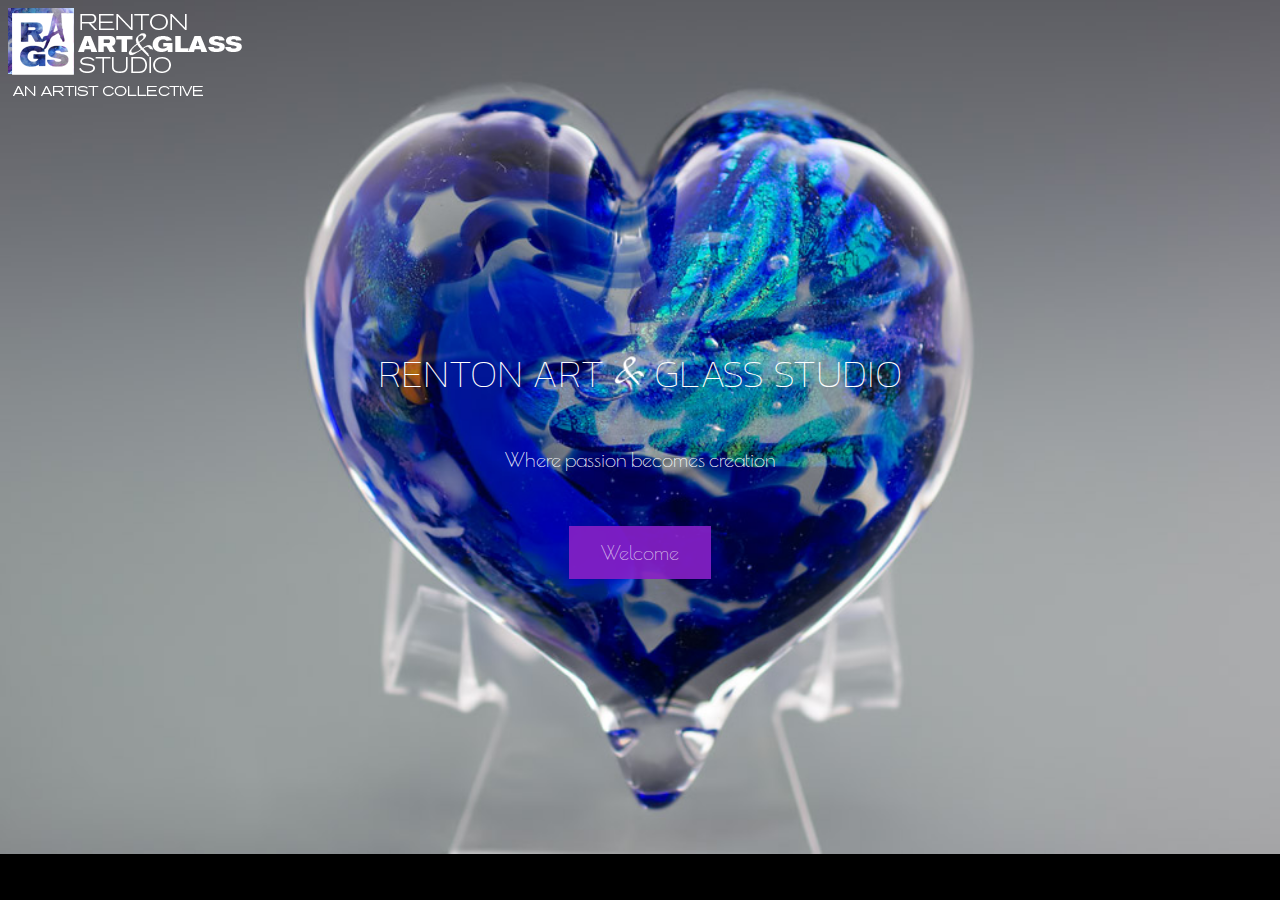
<file: index.html>
<!DOCTYPE html>
<html lang="en">
    <head>
            <meta charset="UTF-8">
            <meta name="viewport" content="width=device-width, initial-scale=1.0">
            <meta http-equiv="X-UA-Compatible" content="ie=edge">
            <title>Renton Art And Glass Studio</title>
            <link rel="icon" type="image/png" href="logoOptiontitle.png" />
            <meta name="description" content="Learn to blow your own glass creations by taking classes or joining in events with our Seattle based artists." />
            <meta name="keywords" content="art, art studio, glassware, blown glass, glass art, Seattle glass, Seattle art, glassblowing Seattle, glassblowing, Renton, glassblowing Renton, Seattle activities" />
            <meta name="author" content="oconnall">
            <meta name="robots" content="index, follow">
            <meta name="revisit-after" content="3 month">
            <!-- glassblowing, Seattle, activities -->
            <link rel= "stylesheet" href="cssFiles/landing.css">
            <link href="https://fonts.googleapis.com/css?family=Poiret+One" rel="stylesheet">
            <link href="https://fonts.googleapis.com/css?family=Open+Sans+Condensed:300" rel="stylesheet">
            <link href="https://fonts.googleapis.com/css?family=Kanit:200" rel="stylesheet"> 
    </head>

    <body>
     <div id="totalcontainer"> 
        <a href="home.html"><div id = "logocontainer">
                <div><img class="logo" src="websiteRAGSImages/logoOption1.png" alt="Renton Art and Glass Logo"> </a>
            </div>
     </div>   
    <div id="infoContainer">
        <h1 class="titletag">RENTON ART <div id="amp"><img  src="websiteRAGSImages/amp.png" alt="Renton Art and Glass Logo"></div> GLASS STUDIO</h1>
        <p id="passiontag">Where passion becomes creation</p>
        <button><a href="home.html">Welcome</a></button>
    </div>
</div>
</body>
</html>
</file>
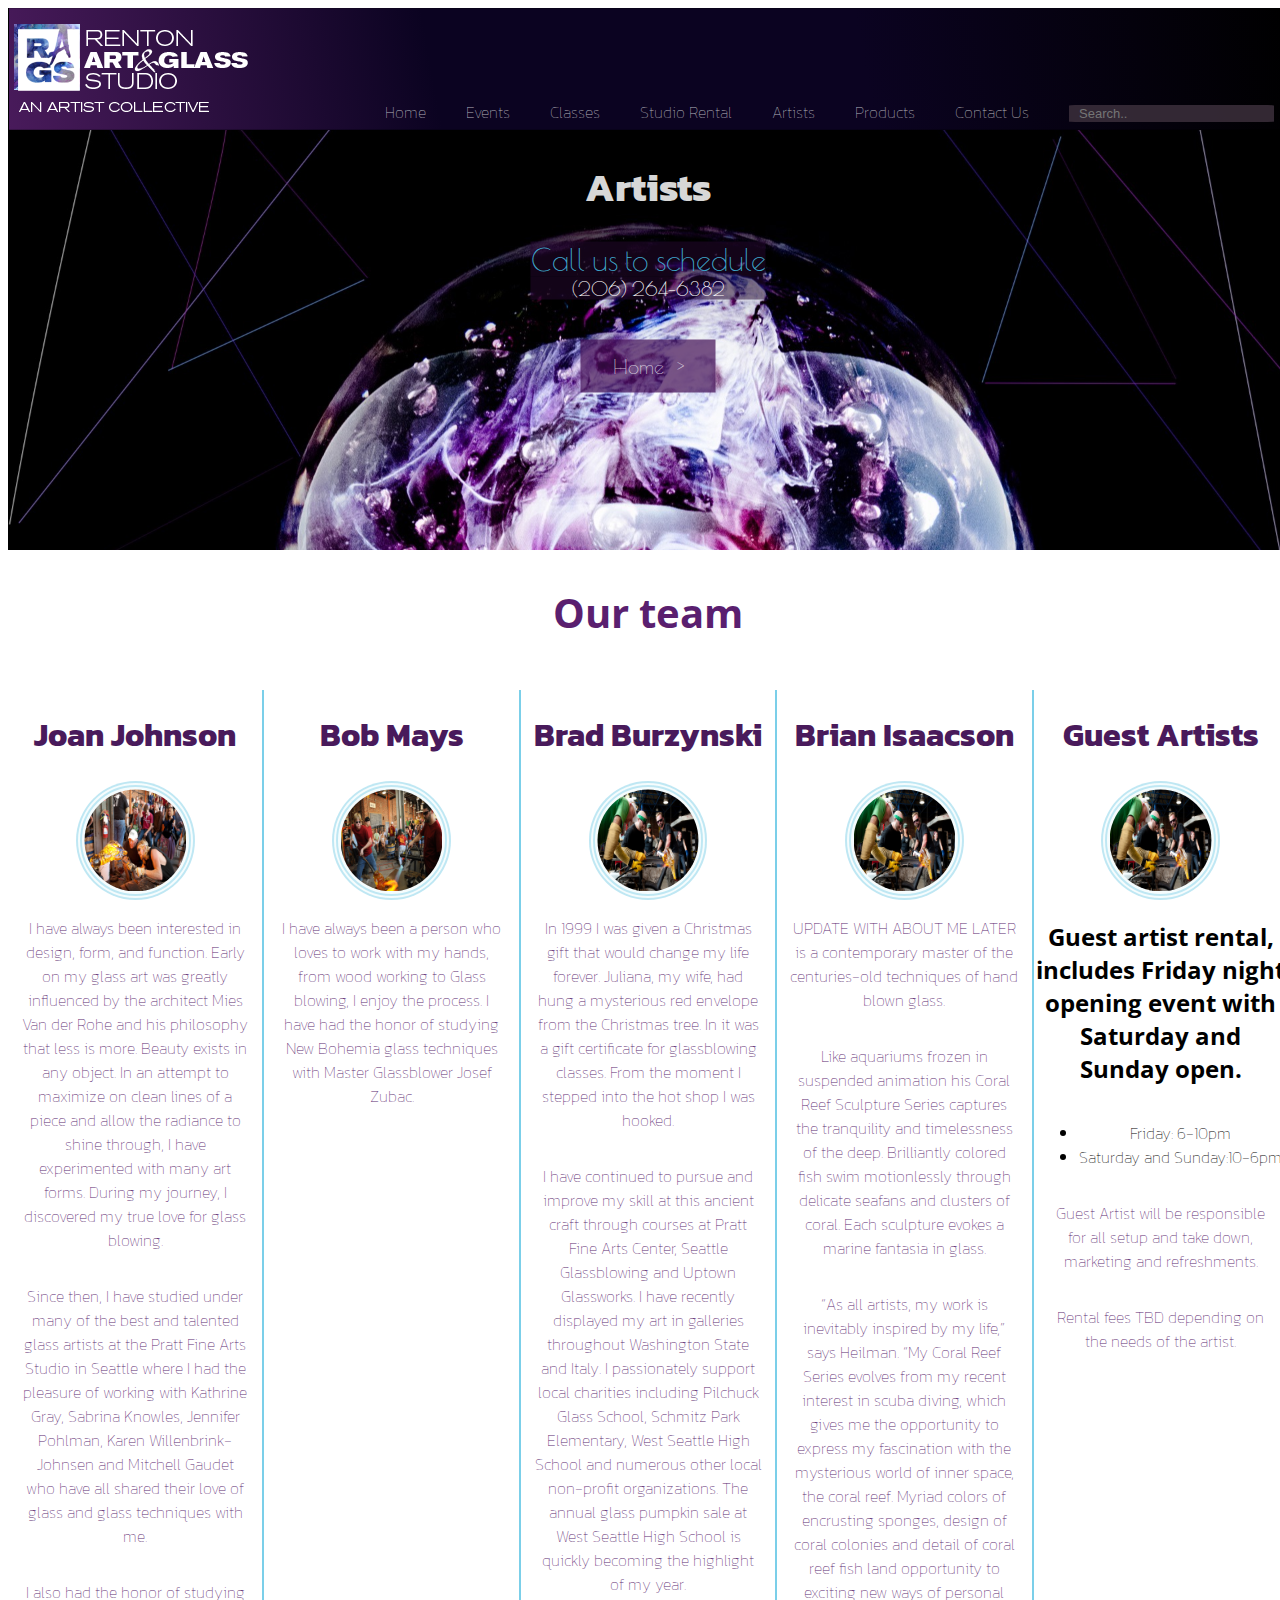
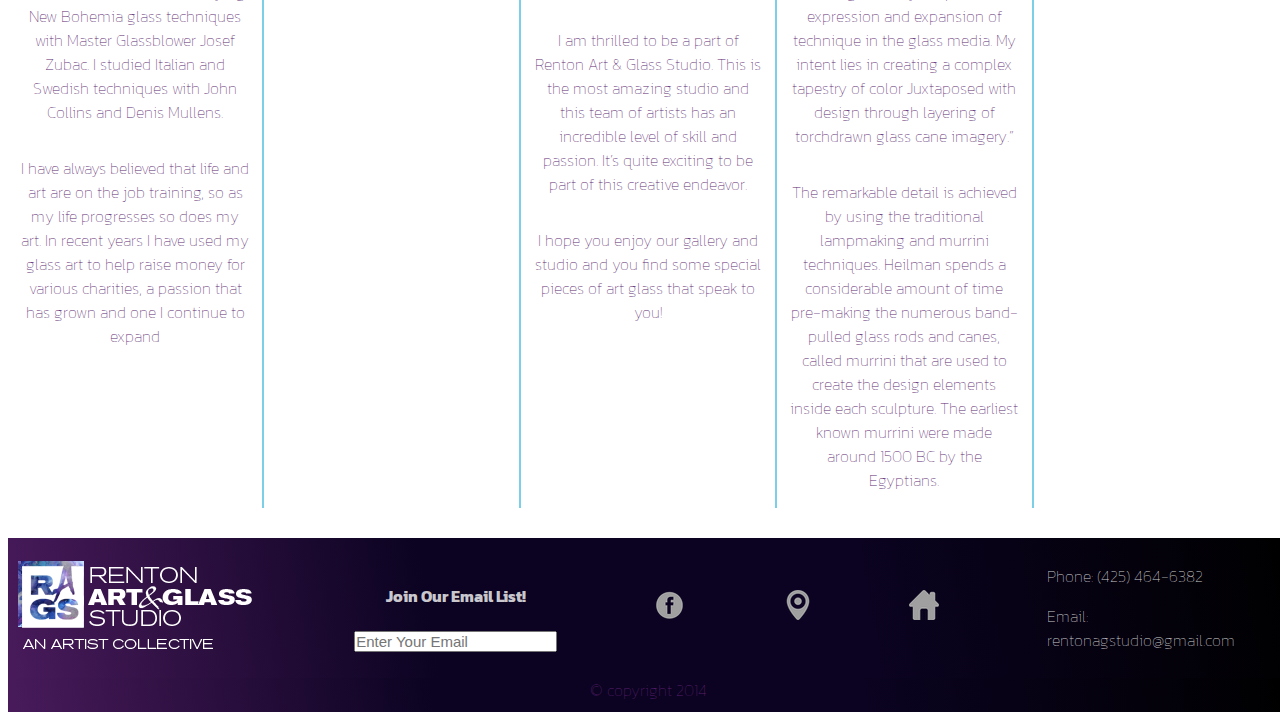
<file: artists.html>
<!DOCTYPE html>
<html lang="en">
    <head>
        <meta charset="UTF-8">
        <meta name="viewport" content="width=device-width, initial-scale=1.0">
        <meta http-equiv="X-UA-Compatible" content="ie=edge">
        <title>Renton Art And Glass Studio</title>
        <link rel="icon" type="image/png" href="logoOptiontitle.png" />
        <meta name="description" content="Learn to blow your own glass creations by taking classes or joining in events with our Seattle based artists." />
        <meta name="keywords" content="art, art studio, glassware, blown glass, glass art, Seattle glass, Seattle art, glassblowing Seattle, glassblowing, Renton, glassblowing Renton, Seattle activities" />
        <meta name="author" content="oconnall">
        <meta name="robots" content="index, follow">
        <meta name="revisit-after" content="3 month">
        <!-- glassblowing, Seattle, activities -->
        <link rel= "stylesheet" href="cssFiles/style.css">
        <link href="https://fonts.googleapis.com/css?family=Poiret+One" rel="stylesheet">
        <link href="https://fonts.googleapis.com/css?family=Open+Sans+Condensed:300"
         rel="stylesheet">
         <link href="https://fonts.googleapis.com/css?family=Kanit:200" rel="stylesheet">
    </head>
    <body>
        <nav class= "header">
            <img class="logo" src="websiteRAGSImages/logoOption1.png" alt="Renton Art and Glass Logo">
        
            <ul class="topnav" id="js_nav">
                <li><a class="nav-links" href="home.html">Home</a></li>
                <li><a class="nav-links" href="events.html">Events</a></li>
                <li><a class="nav-links"  href="classes.html">Classes</a></li>
                <li><a class="nav-links" href="studioRental.html">Studio Rental</a></li>
                <li><a class="nav-links" href="artists.html">Artists</a></li>
                <li><a class="nav-links" href="products.html">Products</a></li>
                <li><a class="nav-links" href="contactUs.html">Contact Us</a></li>
                <li id="searchbar"><input class="nav-links" type="search" placeholder="Search.."></li>
            </ul>
        </nav>

        <div class="hero_image"> <div class="square"></div>
            <div class="hero-text">
                <!-- <img id="heroOrnament" class="img_shape" src="websiteRAGSImages/glassOrnaments.jpg" alt="Glass Ornaments"> -->
                <h1 class="titletag">Artists</h1>
                <p class="callToSched" id="callToSchedTopArtists">Call us to schedule</p>
                <p class="callToSched" id="callToSchedBottomArtists">(206) 264-6382</p>
                    
                <!-- <div id="diamonds">
                    <div id="wraptop">
                        <div class="diamond" id="sq1"><p class="sqText"></p></div>
                        <div class="diamond" id="sq2"><p class="sqText"></p></div>
                        <div class="diamond" id="sq3"><p class="sqText"></p></div>
                        <div class="diamond" id="sq4"><p class="sqText"></p></div>
                    </div>
                
                    <div id="wrapbottom">
                        <div class="diamond" id="sq5"><p class="sqText"></p></div>
                        <div class="diamond" id="sq6"><p class="sqText"></p></div>
                        <div class="diamond" id="sq7"><p class="sqText"></p></div>
                        <div class="diamond" id="sq8"><p class="sqText"></p></div>
                    </div>-->
                    <button><a href="home.html">Home &nbsp;&nbsp;></a></button>
                </div> 
            </div>
        </div>
    
        <h1 class="activitiesHeader">Our team</h1>

        <div class="activities">
            <div id="eventsActivities">
                <div class="activityAlign">
                    <h1 class="activityTitle">Joan Johnson</h1>
                    <img class="img_shape"  src="websiteRAGSImages/blowYourOwnImage.jpg" alt="Blow Your Own Glass Image">
                
                    <p class="activitiesContent">I have always been interested in design, form, and function. Early on my glass art was greatly influenced by the architect Mies Van der Rohe and his philosophy that less is more. Beauty exists in any object. In an attempt to maximize on clean lines of a piece and allow the radiance to shine through, I have experimented with many art forms. During my journey, I discovered my true love for glass blowing. </p>
                    
                    <p class="activitiesContent">Since then, I have studied under many of the best and talented glass artists at the Pratt Fine Arts Studio in Seattle where I had the pleasure of working with Kathrine Gray, Sabrina Knowles, Jennifer Pohlman, Karen Willenbrink-Johnsen and Mitchell Gaudet who have all shared their love of glass and glass techniques with me.</p>
                            
                    <p class="activitiesContent">I also had the honor of studying New Bohemia glass techniques with Master Glassblower Josef Zubac. I studied Italian and Swedish techniques with John Collins and Denis Mullens.</p>
                            
                    <p class="activitiesContent">I have always believed that life and art are on the job training, so as my life progresses so does my art. In recent years I have used my glass art to help raise money for various charities, a passion that has grown and one I continue to expand</p>
                </div>
    

                <div class="activityAlign">
                    <h1 class="activityTitle"> Bob Mays</h1>
                    <img class="img_shape"  src="websiteRAGSImages/eventsImage.jpg" alt="Events Image">
                
                    <p class="activitiesContent">I have always been a person who loves to work with my hands, from wood working to Glass blowing, I enjoy the process.
                            I have had the honor of studying New Bohemia glass techniques with Master Glassblower Josef Zubac.</p>
                </div>

       
                <div class="activityAlign">
                    <h1 class="activityTitle">Brad Burzynski</h1>
                    <img class="img_shape" src="websiteRAGSImages/classesImage.jpg" alt="Classes">
                    <p class="activitiesContent">In 1999 I was given a Christmas gift that would change my life forever. Juliana, my wife, had hung a mysterious red envelope from the Christmas tree. In it was a gift certificate for glassblowing classes. From the moment I stepped into the hot shop I was hooked.</p>
                    
                    <p class="activitiesContent">I have continued to pursue and improve my skill at this ancient craft through courses at Pratt Fine Arts Center, Seattle Glassblowing and Uptown Glassworks. I have recently displayed my art in galleries throughout Washington State and Italy. I passionately support local charities including Pilchuck Glass School, Schmitz Park Elementary, West Seattle High School and numerous other local non-profit organizations. The annual glass pumpkin sale at West Seattle High School is quickly becoming the highlight of my year.</p>
                            
                    <p class="activitiesContent">I am thrilled to be a part of Renton Art & Glass Studio. This is the most amazing studio and this team of artists has an incredible level of skill and passion. It’s quite exciting to be part of this creative endeavor.</p>
                            
                    <p class="activitiesContent">I hope you enjoy our gallery and studio and you find some special pieces of art glass that speak to you!</p>
                </div>
            

                <div class="activityAlign">
                    <h1 class="activityTitle">Brian Isaacson</h1>
                    <img class="img_shape" src="websiteRAGSImages/classesImage.jpg" alt="Classes">
                    <p class="activitiesContent">UPDATE WITH ABOUT ME LATER<br> is a contemporary master of the centuries-old techniques of hand blown glass.</p>

                    <p class="activitiesContent">Like aquariums frozen in suspended animation his Coral Reef Sculpture Series captures the tranquility and timelessness of the deep. Brilliantly colored fish swim motionlessly through delicate seafans and clusters of coral. Each sculpture evokes a marine fantasia in glass.</p>

                    <p class="activitiesContent"> “As all artists, my work is inevitably inspired by my life,” says Heilman. “My Coral Reef Series evolves from my recent interest in scuba diving, which gives me the opportunity to express my fascination with the mysterious world of inner space, the coral reef. Myriad colors of encrusting sponges, design of coral colonies and detail of coral reef fish land opportunity to exciting new ways of personal expression and expansion of technique in the glass media. My intent lies in creating a complex tapestry of color Juxtaposed with design through layering of torchdrawn glass cane imagery.”</p>

                    <p class="activitiesContent">The remarkable detail is achieved by using the traditional lampmaking and murrini techniques. Heilman spends a considerable amount of time pre-making the numerous band-pulled glass rods and canes, called murrini that are used to create the design elements inside each sculpture. The earliest known murrini were made around 1500 BC by the Egyptians.</p>

                </div>


                <div class="activityAlign">
                    <h1 class="activityTitle">Guest Artists</h1>
                    <img class="img_shape" src="websiteRAGSImages/classesImage.jpg" alt="Classes">

                    <h2>Guest artist rental, includes Friday night opening event with Saturday and Sunday open.</h2>
                    <ul>
                        <li>Friday: 6-10pm</li>
                        <li>Saturday and Sunday:10-6pm</li>
                    </ul>

                    <p class="activitiesContent">Guest Artist will be responsible for all setup and take down, marketing and refreshments.</p>
                    <p class="activitiesContent">Rental fees TBD depending on the needs of the artist.</p>
                </div>
            </div>
        </div>
    
        <footer> 
                <img src="websiteRAGSImages/logoOption1.png" alt="Renton Art and Glass Logo">
                <div id="emailfooter">
                    <h4>Join Our Email List!</h4>
                    <input id="emailInput" type="text" placeholder="Enter Your Email">
                </div>
                <a href="https://www.facebook.com/rags211/"><img src="websiteRAGSImages/facebookIcon.png" alt="Facebook Icon"></a>
                    <a href="contactUs.html"><img src="websiteRAGSImages/location-Icon.png" alt="location Icon"></a>
                    <a href="home.html"><img src="websiteRAGSImages/homeIcon.png" alt="Home Icon"></a>
                <div id="contactFooter"><p>Phone: (425) 464-6382</p>
                    <p>Email: rentonagstudio@gmail.com</p>
                </div>
            
                </footer>
                <p id="copyright">&copy; copyright 2014</p>

    </body>
</html>
</file>
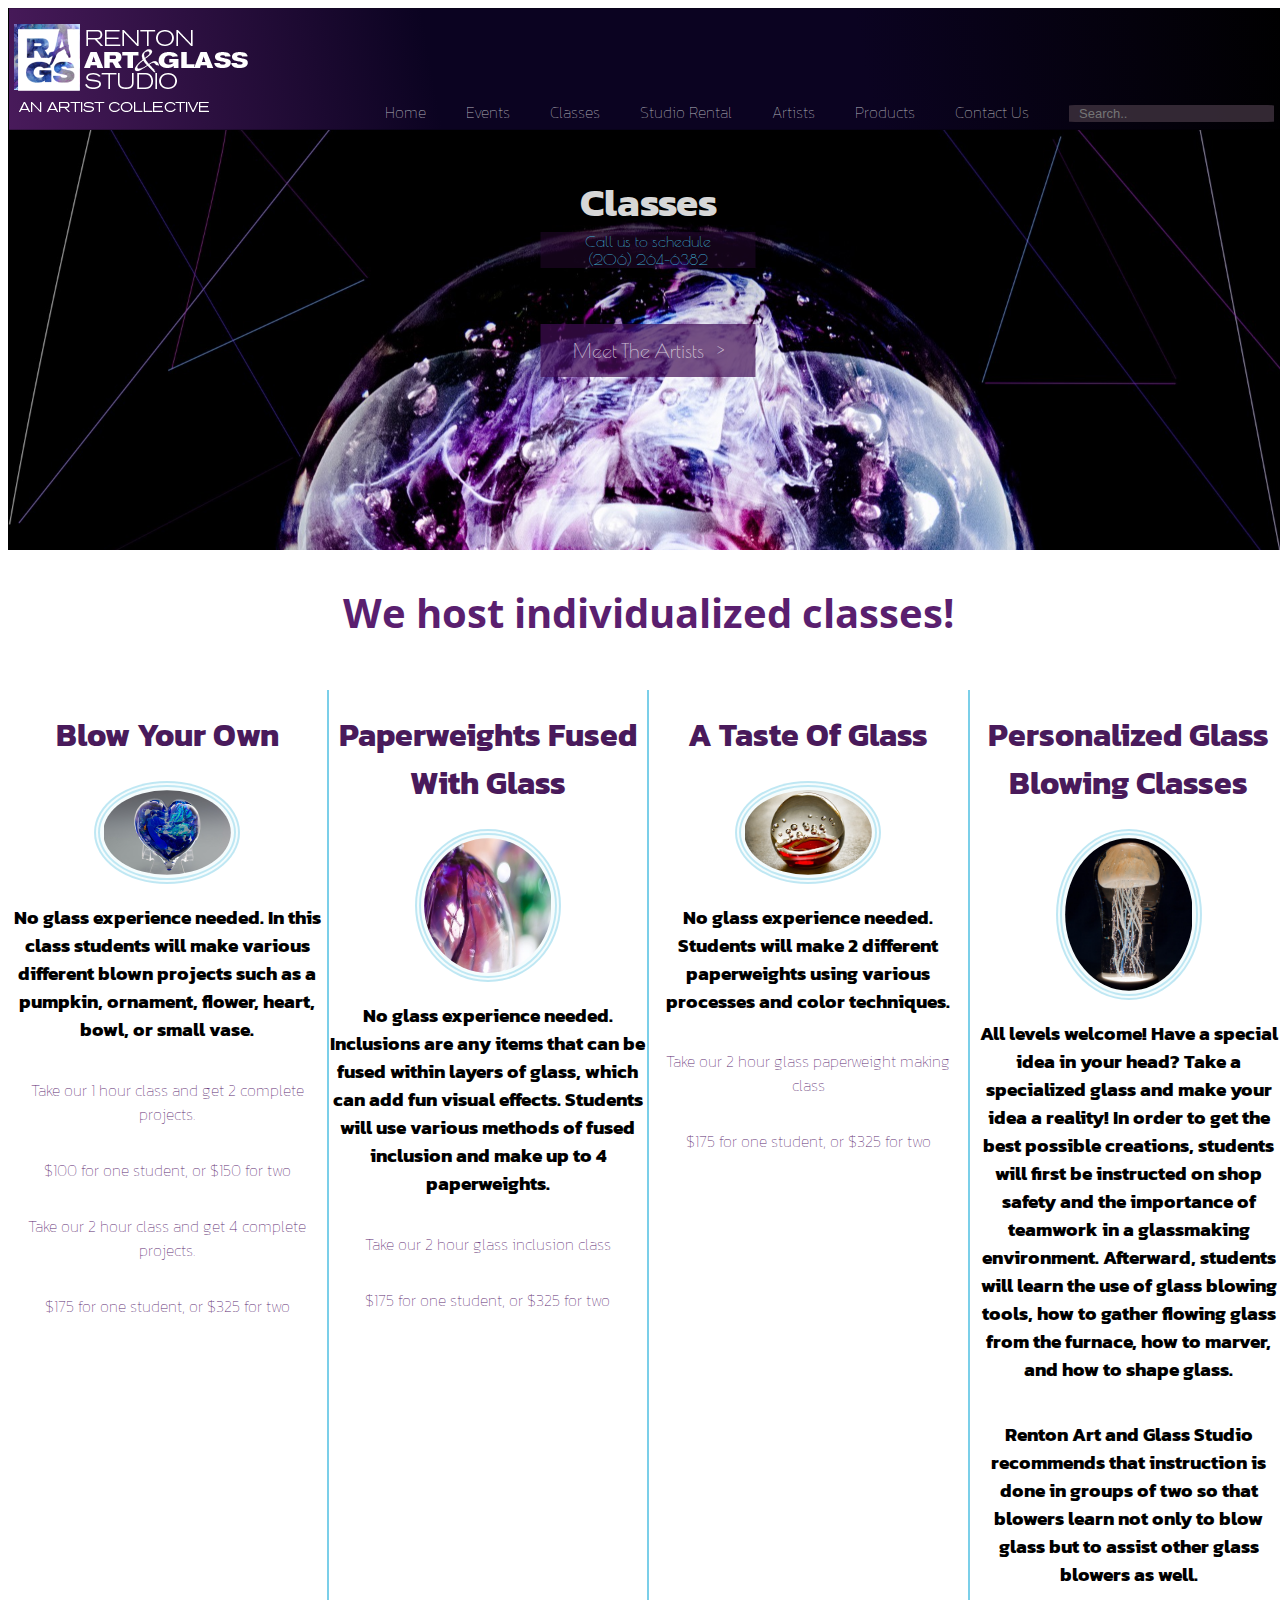
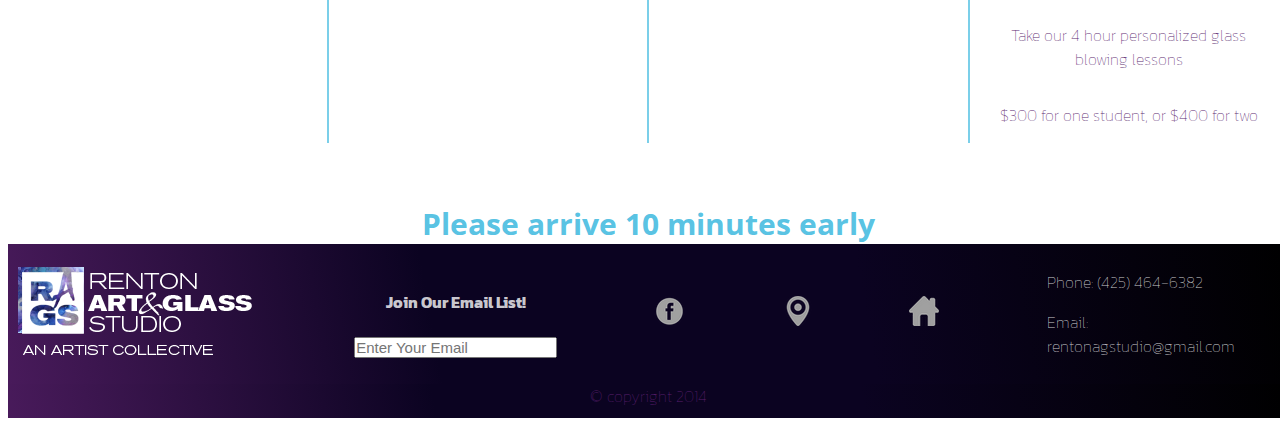
<file: classes.html>
<!DOCTYPE html>
<html lang="en">
<head>
    <meta charset="UTF-8">
    <meta name="viewport" content="width=device-width, initial-scale=1.0">
    <meta http-equiv="X-UA-Compatible" content="ie=edge">
    <title>Renton Art And Glass Studio</title>
    <link rel="icon" type="image/png" href="logoOptiontitle.png" />
    <meta name="description" content="Learn to blow your own glass creations by taking classes or joining in events with our Seattle based artists." />
    <meta name="keywords" content="art, art studio, glassware, blown glass, glass art, Seattle glass, Seattle art, glassblowing Seattle, glassblowing, Renton, glassblowing Renton, Seattle activities" />
    <meta name="author" content="oconnall">
    <meta name="robots" content="index, follow">
    <meta name="revisit-after" content="3 month">
    <!-- glassblowing, Seattle, activities -->
    <link rel= "stylesheet" href="cssFiles/style.css">
    <link href="https://fonts.googleapis.com/css?family=Poiret+One" rel="stylesheet">
    <link href="https://fonts.googleapis.com/css?family=Open+Sans+Condensed:300" rel="stylesheet">
    <link href="https://fonts.googleapis.com/css?family=Kanit:200" rel="stylesheet">
</head>
<body>
    <nav class= "header">
            <a href="home.html"><img class="logo" src="websiteRAGSImages/logoOption1.png" alt="Renton Art and Glass Logo"></a>
    
        <ul class="topnav" id="js_nav">
            <li><a class="nav-links" href="home.html">Home</a></li>
            <li><a class="nav-links" href="events.html">Events</a></li>
            <li><a class="nav-links"  href="classes.html">Classes</a></li>
            <li><a class="nav-links" href="studioRental.html">Studio Rental</a></li>
            <li><a class="nav-links" href="artists.html">Artists</a></li>
            <li><a class="nav-links" href="products.html">Products</a></li>
            <li><a class="nav-links" href="contactUs.html">Contact Us</a></li>
            <li id="searchbar"><input class="nav-links" type="search" placeholder="Search.."></li>
        </ul>
    </nav>
    <div class="hero_image"> <div class="square"></div>
            <div class="hero-text">
                    <!-- <img id="heroOrnament" class="img_shape" src="websiteRAGSImages/glassOrnaments.jpg" alt="Glass Ornaments"> -->
                    <h1 class="titletag">Classes</h1>
                    <p class="callToSched">Call us to schedule</p>
                    <p class="callToSched">(206) 264-6382</p>
                    <div id="diamonds">
                            <div id="wraptop">
                                <div class="diamond" id="sq1"><p class="sqText"></p></div>
                                <div class="diamond" id="sq2"><p class="sqText"></p></div>
                                <div class="diamond" id="sq3"><p class="sqText"></p></div>
                                <!-- <div class="diamond" id="sq4"><p class="sqText"></p></div> -->
                            </div>
                
                            <div id="wrapbottom">
                                <div class="diamond" id="sq5"><p class="sqText"></p></div>
                                <div class="diamond" id="sq6"><p class="sqText"></p></div>
                                <div class="diamond" id="sq7"><p class="sqText"></p></div>
                                <div class="diamond" id="sq8"><p class="sqText"></p></div>
                            </div>
                <button><a href="artists.html">Meet The Artists &nbsp;&nbsp;></a></button>
            </div>
        </div>
        </div>
        <h1 class="activitiesHeader">We host individualized classes!</h1>
        <div class="activities">
            <div id="eventsActivities">
                <div class="activityAlign">
                <h1 class="activityTitle">Blow Your Own</h1>
                <img class="img_shape"  src="websiteRAGSImages/classesHeart.jpg" alt="Blow Your Own Glass Heart Image">
                <!-- <h2>We host monthly events such as:</h2> -->
                <!-- <ul>
                    <li>Girl's Night</li>
                    <li>Holidays Ornaments</li>
                </ul> -->
                <h3>No glass experience needed. In this class students will make various different blown projects such as a pumpkin, ornament, flower, heart, bowl, or small vase.</h3> 
                <p class="activitiesContent">Take our 1 hour class and get 2 complete projects.</p>
                <p class="activitiesContent">&#36;100 for one student, or &#36;150 for two</p>
                <p class="activitiesContent">Take our 2 hour class and get 4 complete projects.</p>
                <p class="activitiesContent">&#36;175 for one student, or &#36;325 for two</p>
                </div>
        
    
            <div class="activityAlign">
                <h1 class="activityTitle"> Paperweights Fused With Glass</h1>
                <img class="img_shape"  src="websiteRAGSImages/classesGlassOrnament.jpg" alt="Classes Ornament Image">
                <h3>No glass experience needed. Inclusions are any items that can be fused within layers of glass, which can add fun visual effects. Students will use various methods of fused inclusion and make up to 4 paperweights.</h3> 
                <p class="activitiesContent"> Take our 2 hour glass inclusion class</p>
                <p class="activitiesContent">&#36;175 for one student, or &#36;325 for two</p>
                </div>
           
                <div class="activityAlign">
                <h1 class="activityTitle">A Taste Of Glass</h1>
                <img class="img_shape" src="websiteRAGSImages/classesPaperweight.jpg" alt="Classes Jellyfish Image">
                <h3>No glass experience needed. Students will make 2 different paperweights using various processes and color techniques.</h3> 
                <p class="activitiesContent"> Take our 2 hour glass paperweight making class</p>
                <p class="activitiesContent">&#36;175 for one student, or &#36;325 for two</p>
                </div>
           
                <div class="activityAlign">
                        <h1 class="activityTitle">Personalized Glass Blowing Classes</h1>
                        <img class="img_shape" src="websiteRAGSImages/classesJellfish.jpg" alt="Classes">
                        <h3>All levels welcome! Have a special idea in your head? Take a specialized glass and make your idea a reality! In order to get the best possible creations, students will first be instructed on shop safety and the importance of teamwork in a glassmaking environment. Afterward, students will learn the use of glass blowing tools, how to gather flowing glass from the furnace, how to marver, and how to shape glass. </h3>
                        <h3>Renton Art and Glass Studio recommends that instruction is done in groups of two so that blowers learn not only to blow glass but to assist other glass blowers as well.</h3> 
                        <p class="activitiesContent"> Take our 4 hour personalized glass blowing lessons</p>
                        <p class="activitiesContent">&#36;300 for one student, or &#36;400 for two</p>

                    </div>
            </div>
        </div>
        <h4 class = "arrivalpolicymargin" class="arrivalPolicy">Please arrive 10 minutes early</h4>
        <footer> 
                <img src="websiteRAGSImages/logoOption1.png" alt="Renton Art and Glass Logo">
                <div id="emailfooter">
                    <h4>Join Our Email List!</h4>
                    <input id="emailInput" type="text" placeholder="Enter Your Email">
                </div>
                <a href="https://www.facebook.com/rags211/"><img src="websiteRAGSImages/facebookIcon.png" alt="Facebook Icon"></a>
                    <a href="contactUs.html"><img src="websiteRAGSImages/location-Icon.png" alt="location Icon"></a>
                    <a href="home.html"><img src="websiteRAGSImages/homeIcon.png" alt="Home Icon"></a>
                <div id="contactFooter"><p>Phone: (425) 464-6382</p>
                    <p>Email: rentonagstudio@gmail.com</p>
                </div>
            
                </footer>
                <p id="copyright">&copy; copyright 2014</p>
    </body>
</html>
</file>
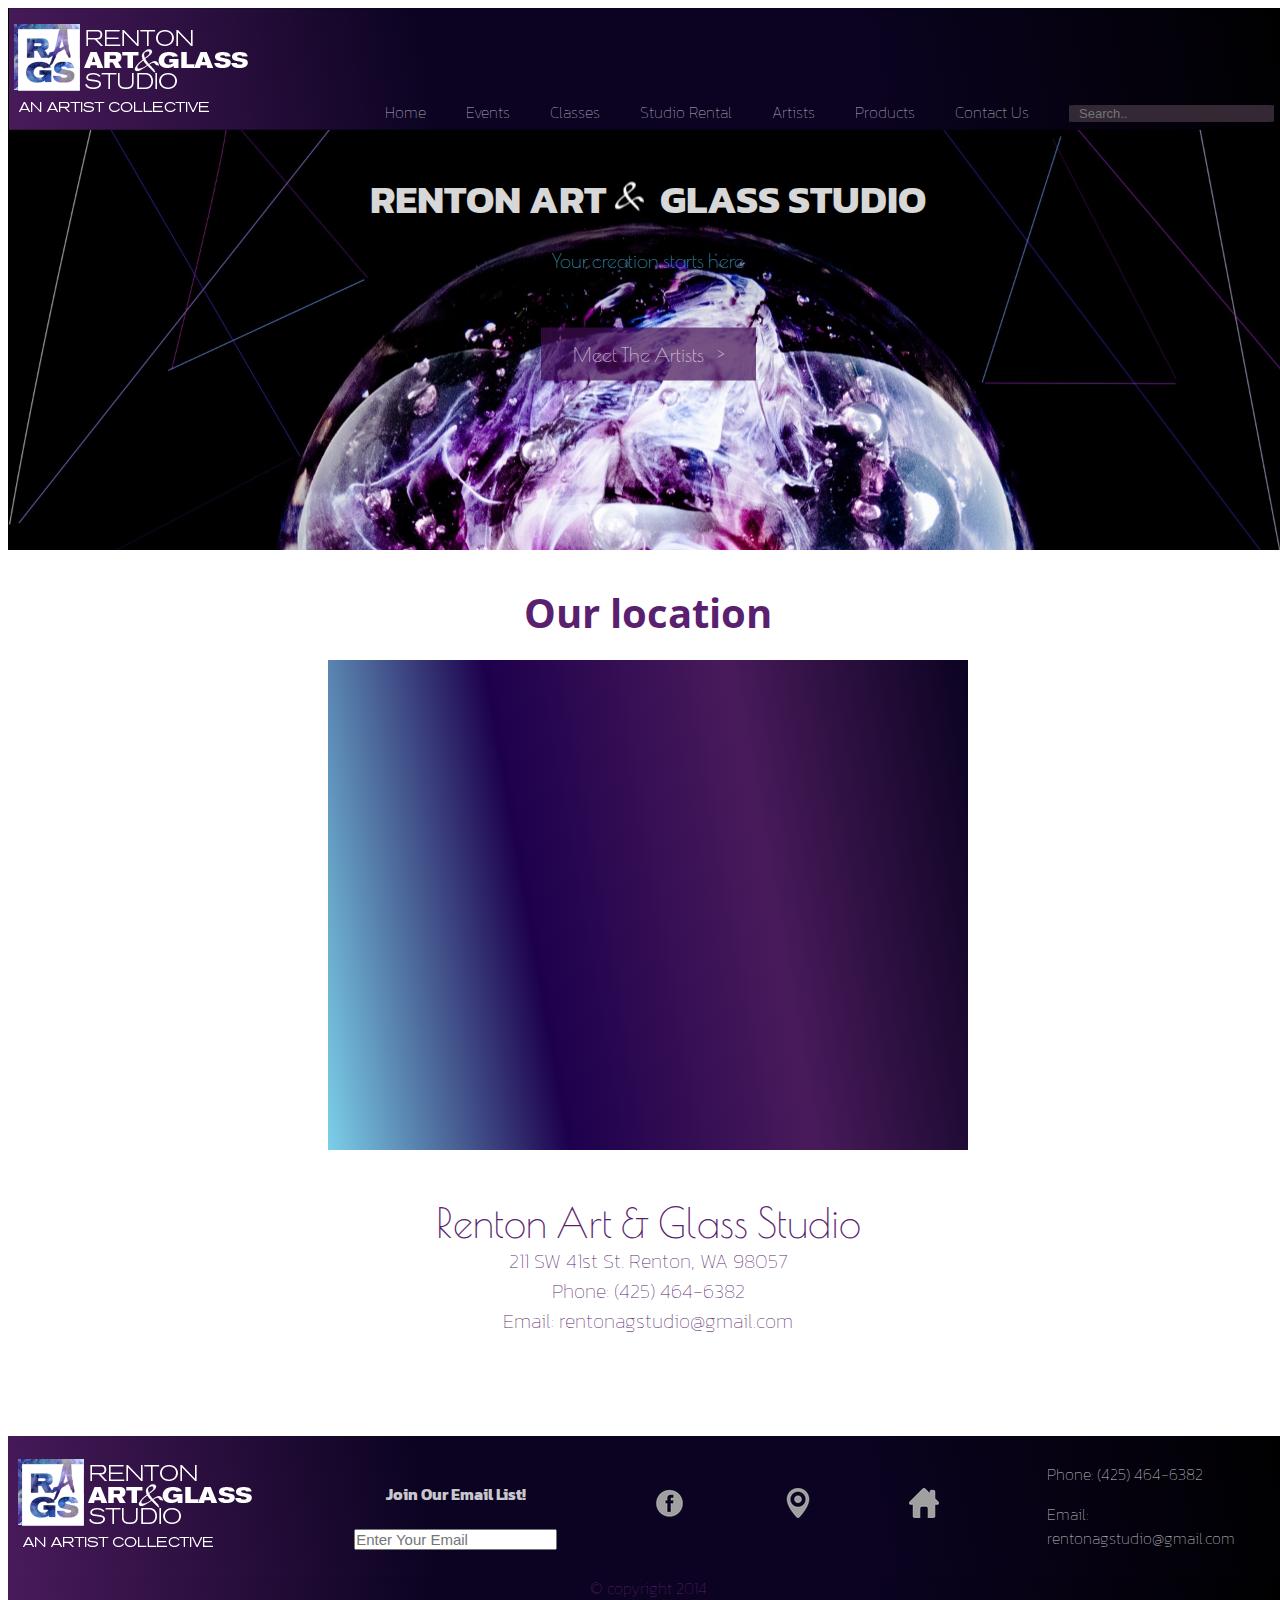
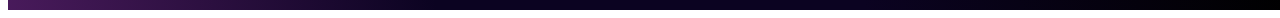
<file: contactUs.html>
<!DOCTYPE html>
<html lang="en">
<head>
    <meta charset="UTF-8">
    <meta name="viewport" content="width=device-width, initial-scale=1.0">
    <meta http-equiv="X-UA-Compatible" content="ie=edge">
    <title>Renton Art And Glass Studio</title>
    <link rel="icon" type="image/png" href="logoOptiontitle.png" />
    <meta name="description" content="Learn to blow your own glass creations by taking classes or joining in events with our Seattle based artists." />
    <meta name="keywords" content="art, art studio, glassware, blown glass, glass art, Seattle glass, Seattle art, glassblowing Seattle, glassblowing, Renton, glassblowing Renton, Seattle activities" />
    <meta name="author" content="oconnall">
    <meta name="robots" content="index, follow">
    <meta name="revisit-after" content="3 month">
    <!-- glassblowing, Seattle, activities -->
    <link rel= "stylesheet" href="cssFiles/style.css">
    <link href="https://fonts.googleapis.com/css?family=Poiret+One" rel="stylesheet">
    <link href="https://fonts.googleapis.com/css?family=Open+Sans+Condensed:300" rel="stylesheet">
    <link href="https://fonts.googleapis.com/css?family=Kanit:200" rel="stylesheet">
</head>
<body>
    <nav class= "header">
            <a href="home.html"><img class="logo" src="websiteRAGSImages/logoOption1.png" alt="Renton Art and Glass Logo"></a>
    
        <ul class="topnav" id="js_nav">
            <li><a class="nav-links" href="home.html">Home</a></li>
            <li><a class="nav-links" href="events.html">Events</a></li>
            <li><a class="nav-links"  href="classes.html">Classes</a></li>
            <li><a class="nav-links" href="studioRental.html">Studio Rental</a></li>
            <li><a class="nav-links" href="artists.html">Artists</a></li>
            <li><a class="nav-links" href="products.html">Products</a></li>
            <li><a class="nav-links" href="contactUs.html">Contact Us</a></li>
            <li id="searchbar"><input class="nav-links" type="search" placeholder="Search.."></li>
        </ul>
    </nav>
    <div class="hero_image"> <div class="square"></div>
    <div class="hero-text">
            <!-- <img id="heroOrnament" class="img_shape" src="websiteRAGSImages/glassOrnaments.jpg" alt="Glass Ornaments"> -->
            <h1 class="titletag">RENTON ART&nbsp; <div id="amp"><img  src="websiteRAGSImages/amp.png" alt="Renton Art and Glass Logo"></div>&nbsp; GLASS STUDIO</h1>
            <p id="passiontag"> Your creation starts here</p>
            <div id="diamonds">
                    <div id="wraptop">
                        <div class="diamond" id="sq1"><p class="sqText"></p></div>
                        <div class="diamond" id="sq2"><p class="sqText"></p></div>
                        <div class="diamond" id="sq3"><p class="sqText"></p></div>
                        <!-- <div class="diamond" id="sq4"><p class="sqText"></p></div> -->
                    </div>
        
                    <div id="wrapbottom">
                        <div class="diamond" id="sq5"><p class="sqText"></p></div>
                        <div class="diamond" id="sq6"><p class="sqText"></p></div>
                        <div class="diamond" id="sq7"><p class="sqText"></p></div>
                        <div class="diamond" id="sq8"><p class="sqText"></p></div>
                    </div>
        <button><a href="artists.html">Meet The Artists &nbsp;&nbsp;></a></button>
    </div>
</div>
</div>
    <h1 class="activitiesHeader">Our location</h1>
    <div id = "contactUsContainer">
       <div id="map"> <iframe src="https://www.google.com/maps/embed?pb=!1m18!1m12!1m3!1d2698.4220834060957!2d-122.22196178521055!3d47.44271120727951!2m3!1f0!2f0!3f0!3m2!1i1024!2i768!4f13.1!3m3!1m2!1s0x54905d1cbd1bd857%3A0x6d41e78939654898!2sRenton+Art+%26+Glass+Studio!5e0!3m2!1sen!2sus!4v1551672786600" width="600" height="450" frameborder="0" style="border:0" allowfullscreen></iframe></div>
    </div>

    <div id="contacter">
        <p class="contactUsparagraph" id="contacterTopLine"> Renton Art &amp; Glass Studio</a></p>
        <p class="contactUsparagraph">211 SW 41st St. Renton, WA 98057</p>
        <p class="contactUsparagraph">Phone: (425) 464-6382</p>
        <p class="contactUsparagraph" id="contacterBottomLine">Email: rentonagstudio@gmail.com</p>
</div>
    

<footer> 
        <img src="websiteRAGSImages/logoOption1.png" alt="Renton Art and Glass Logo">
        <div id="emailfooter">
            <h4>Join Our Email List!</h4>
            <input id="emailInput" type="text" placeholder="Enter Your Email">
        </div>
        <a href="https://www.facebook.com/rags211/"><img src="websiteRAGSImages/facebookIcon.png" alt="Facebook Icon"></a>
            <a href="contactUs.html"><img src="websiteRAGSImages/location-Icon.png" alt="location Icon"></a>
            <a href="home.html"><img src="websiteRAGSImages/homeIcon.png" alt="Home Icon"></a>
        <div id="contactFooter"><p>Phone: (425) 464-6382</p>
            <p>Email: rentonagstudio@gmail.com</p>
        </div>
    
        </footer>
        <p id="copyright">&copy; copyright 2014</p>
    </body>
</html>
</file>
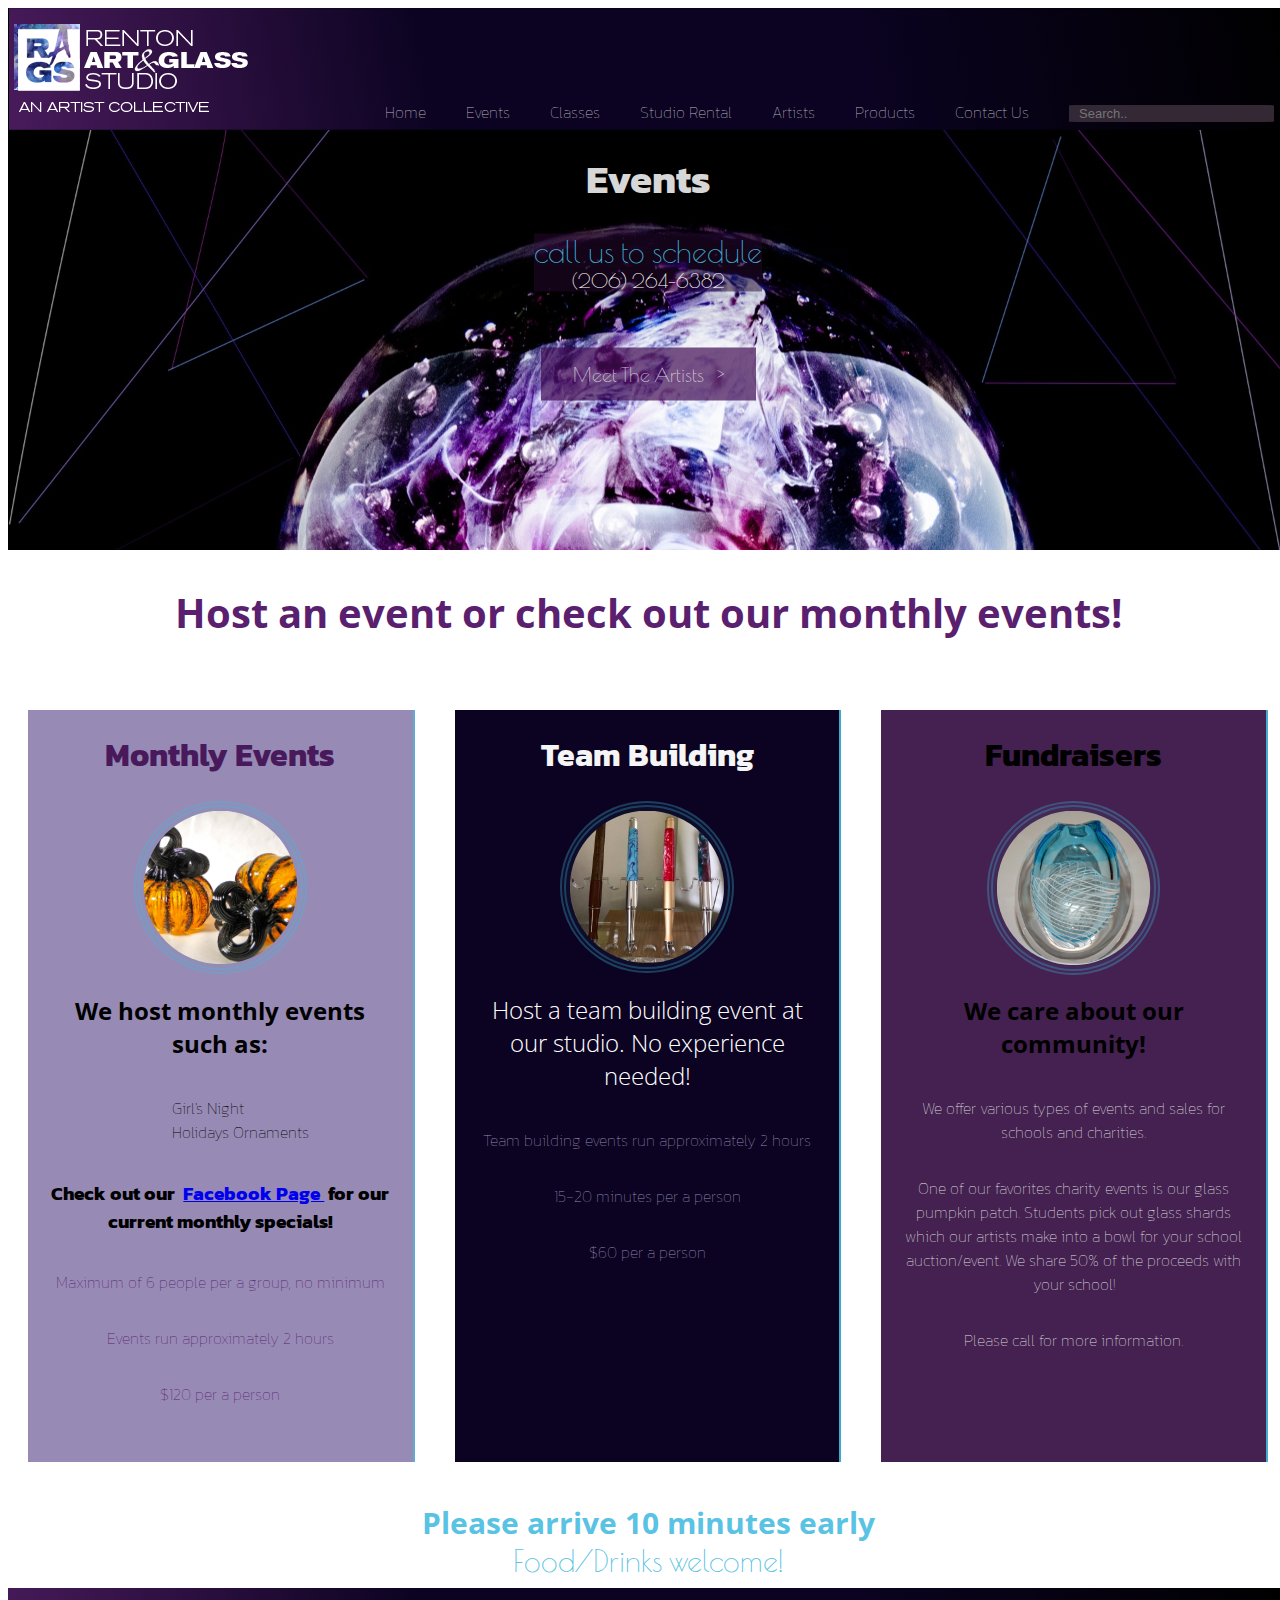
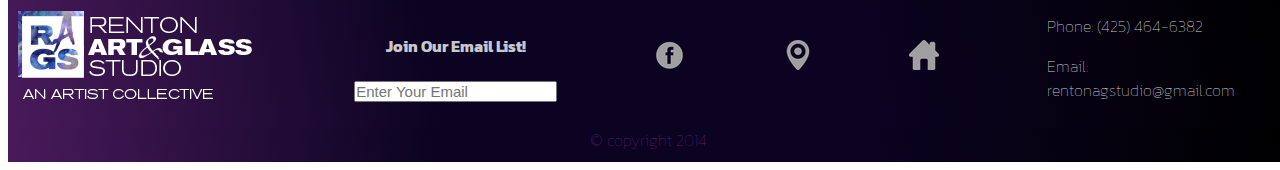
<file: events.html>
<!DOCTYPE html>
<html lang="en">
<head>
    <meta charset="UTF-8">
    <meta name="viewport" content="width=device-width, initial-scale=1.0">
    <meta http-equiv="X-UA-Compatible" content="ie=edge">
    <title>Renton Art And Glass Studio</title>
    <link rel="icon" type="image/png" href="logoOptiontitle.png" />
    <meta name="description" content="Learn to blow your own glass creations by taking classes or joining in events with our Seattle based artists." />
    <meta name="keywords" content="art, art studio, glassware, blown glass, glass art, Seattle glass, Seattle art, glassblowing Seattle, glassblowing, Renton, glassblowing Renton, Seattle activities" />
    <meta name="author" content="oconnall">
    <meta name="robots" content="index, follow">
    <meta name="revisit-after" content="3 month">
    <!-- glassblowing, Seattle, activities -->
    <link rel= "stylesheet" href="cssFiles/style.css">
    <link href="https://fonts.googleapis.com/css?family=Poiret+One" rel="stylesheet">
    <link href="https://fonts.googleapis.com/css?family=Open+Sans+Condensed:300" rel="stylesheet">
    <link href="https://fonts.googleapis.com/css?family=Kanit:200" rel="stylesheet">
</head>
<body>
    <nav class= "header">
            <a href="home.html"><img class="logo" src="websiteRAGSImages/logoOption1.png" alt="Renton Art and Glass Logo"></a>
    
        <ul class="topnav" id="js_nav">
            <li><a class="nav-links" href="home.html">Home</a></li>
            <li><a class="nav-links" href="events.html">Events</a></li>
            <li><a class="nav-links"  href="classes.html">Classes</a></li>
            <li><a class="nav-links" href="studioRental.html">Studio Rental</a></li>
            <li><a class="nav-links" href="artists.html">Artists</a></li>
            <li><a class="nav-links" href="products.html">Products</a></li>
            <li><a class="nav-links" href="contactUs.html">Contact Us</a></li>
            <li id="searchbar"><input class="nav-links" type="search" placeholder="Search.."></li>
        </ul>
    </nav>
    <div class="hero_image"> <div class="square"></div>
            <div class="hero-text">
                    <!-- <img id="heroOrnament" class="img_shape" src="websiteRAGSImages/glassOrnaments.jpg" alt="Glass Ornaments"> -->
                    <h1 class="titletag" class="secondaryTitleTag">Events</h1>
                    <p class="callToSched" id="callToSchedTop">call us to schedule</p>
                    <p class="callToSched" id="callToSchedBottom">(206) 264-6382</p>
                    
                    <div id="diamonds">
                            <div id="wraptop">
                                <div class="diamond" id="sq1"><p class="sqText"></p></div>
                                <div class="diamond" id="sq2"><p class="sqText"></p></div>
                                <div class="diamond" id="sq3"><p class="sqText"></p></div>
                                <!-- <div class="diamond" id="sq4"><p class="sqText"></p></div> -->
                            </div>
                
                            <div id="wrapbottom">
                                <div class="diamond" id="sq5"><p class="sqText"></p></div>
                                <div class="diamond" id="sq6"><p class="sqText"></p></div>
                                <div class="diamond" id="sq7"><p class="sqText"></p></div>
                                <div class="diamond" id="sq8"><p class="sqText"></p></div>
                            </div>
                <button><a href="artists.html">Meet The Artists &nbsp;&nbsp;></a></button>
            </div>
        </div>
        </div>
        <h1 class="activitiesHeader">Host an event or check out our monthly events!</h1>
        <div class="activities">
            <div id="eventsActivities">
                <div class="activityAlign" id="events1">
                <h1 class="activityTitle">Monthly Events</h1>
                <img class="img_shape"  src="websiteRAGSImages/gallery16.png" alt="Blow Your Own Glass Image">
                <h2>We host monthly events such as:</h2>
                <ul>
                    <li class="eventsList">Girl's Night</li>
                    <li class="eventsList">Holidays Ornaments</li>
                </ul>
                <h3>Check out our &nbsp;<a href="https://www.facebook.com/rags211/">Facebook Page </a> &nbsp;for our current monthly specials!</h3>
                <p class="activitiesContent">Maximum of 6 people per a group, no minimum</p>
                <p class="activitiesContent">Events run approximately 2 hours</p>
                <p class="activitiesContent">&#36;120 per a person</p>
                </div>
        
    
            <div class="activityAlign" id="events2">
                <h1 class="activityTitle" id="events2Header"> Team Building</h1>
                <img class="img_shape"  src="websiteRAGSImages/teambuilding.png" alt="Events Image">
                <h2>Host a team building event at our studio. No experience needed!</h2>
                <p class="activitiesContent">Team building events run approximately 2 hours</p>
                <p class="activitiesContent">15-20 minutes per a person</p>
                <p class="activitiesContent">&#36;60 per a person</p>
                </div>
           
                <div class="activityAlign" id="events3">
                <h1 class="activityTitle" id="events3Header">Fundraisers</h1>
                <img class="img_shape" src="websiteRAGSImages/fundraisers.png" alt="Classes">
                <h2 id="events3Header">We care about our community!</h2>
                <p class="activitiesContent" id="events3Paragraph">We offer various types of events and sales for schools and charities.</p>
                <p class="activitiesContent"id="events3Paragraph">One of our favorites charity events is our glass pumpkin patch. Students pick out glass shards which our artists make into a bowl for your school auction/event. We share 50% of the proceeds with your school!</p> <p class="activitiesContent" id="events3Paragraph">Please call for more information.</p>
                </div>
            </div>
        </div>
        <h4 class = "arrivalpolicymargin" class="arrivalPolicy">Please arrive 10 minutes early</h4>
        <h4 class="arrivalPolicy">Food/Drinks welcome!</h4> 






        <footer> 
                <img src="websiteRAGSImages/logoOption1.png" alt="Renton Art and Glass Logo">
                <div id="emailfooter">
                    <h4>Join Our Email List!</h4>
                    <input id="emailInput" type="text" placeholder="Enter Your Email">
                </div>
                <a href="https://www.facebook.com/rags211/"><img src="websiteRAGSImages/facebookIcon.png" alt="Facebook Icon"></a>
                    <a href="contactUs.html"><img src="websiteRAGSImages/location-Icon.png" alt="location Icon"></a>
                    <a href="home.html"><img src="websiteRAGSImages/homeIcon.png" alt="Home Icon"></a>
                <div id="contactFooter"><p>Phone: (425) 464-6382</p>
                    <p>Email: rentonagstudio@gmail.com</p>
                </div>
            
                </footer>
                <p id="copyright">&copy; copyright 2014</p>
    </body>
</html>
</file>
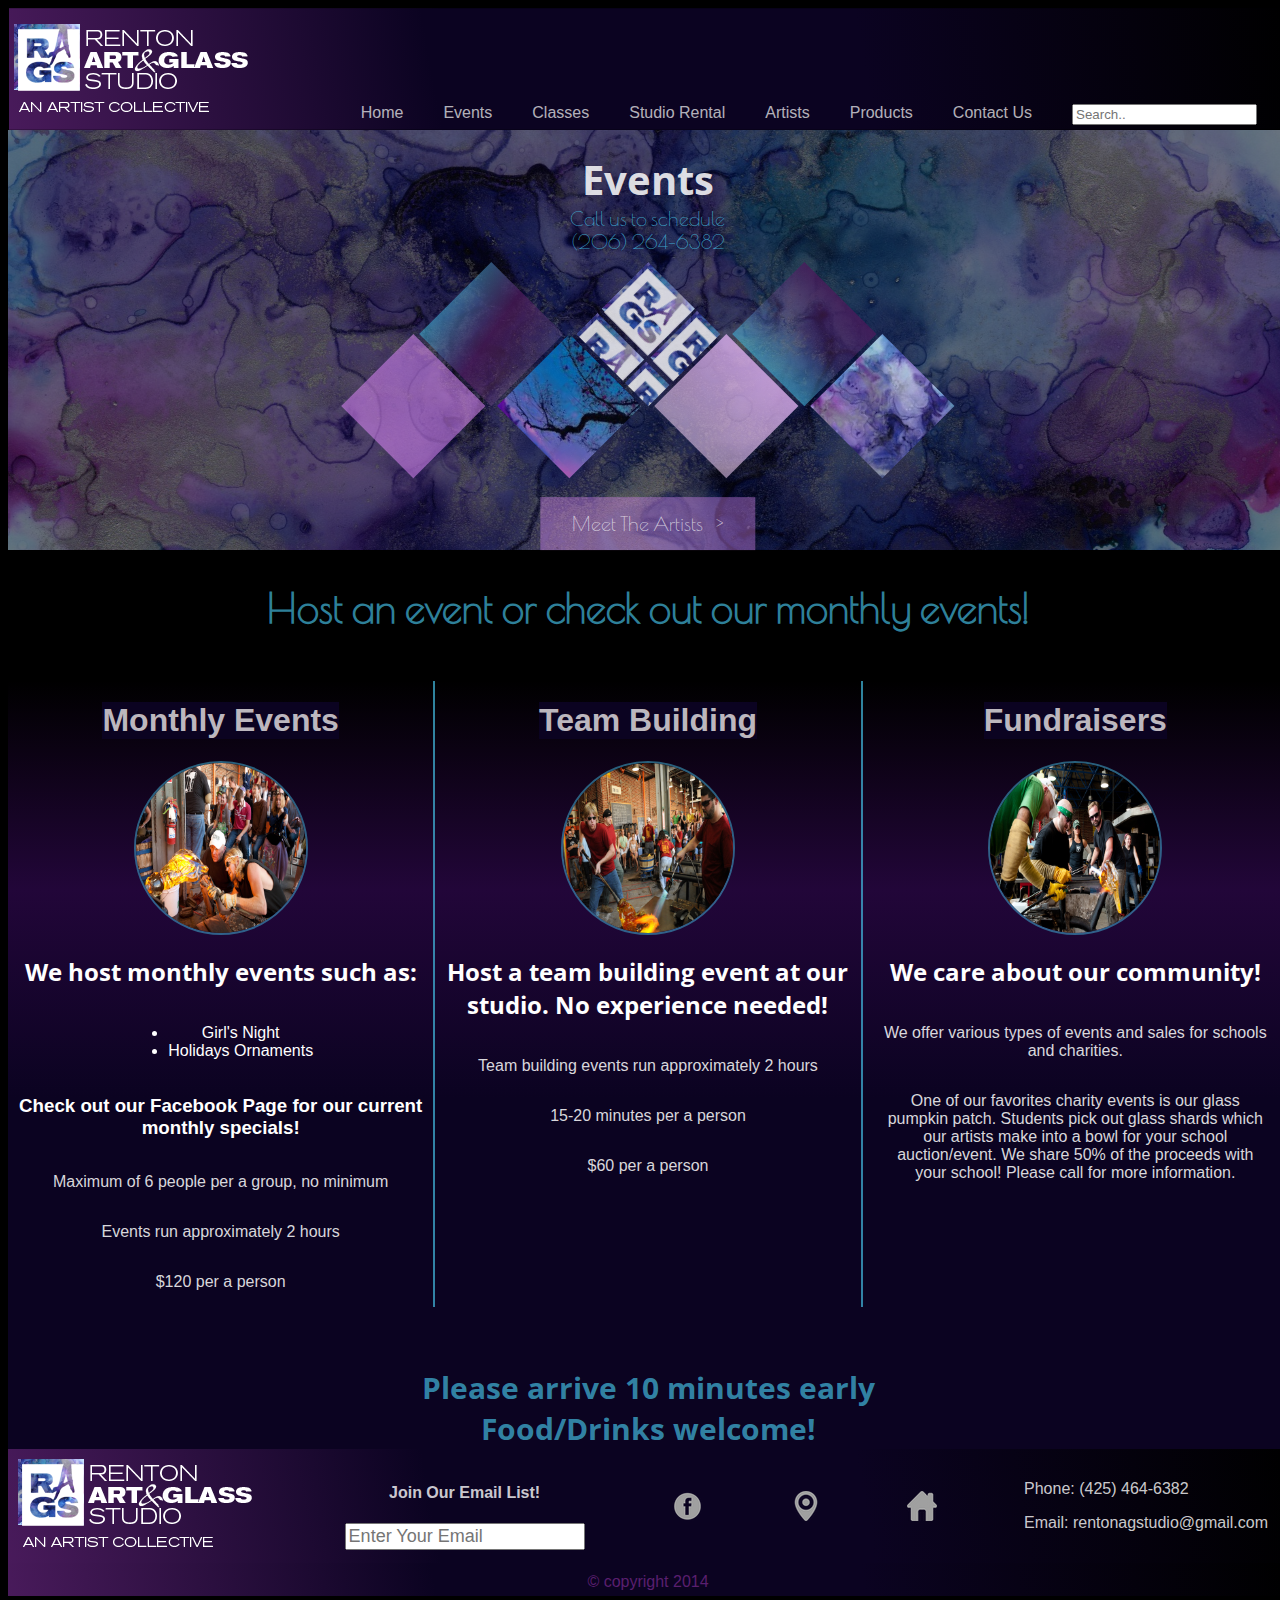
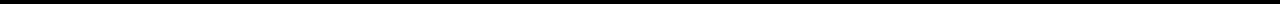
<file: events2.html>
<!DOCTYPE html>
<html lang="en">
<head>
    <meta charset="UTF-8">
    <meta name="viewport" content="width=device-width, initial-scale=1.0">
    <meta http-equiv="X-UA-Compatible" content="ie=edge">
    <title>Renton Art And Glass Studio</title>
    <link rel="icon" type="image/png" href="logoOptiontitle.png" />
    <meta name="description" content="Learn to blow your own glass creations by taking classes or joining in events with our Seattle based artists." />
    <meta name="keywords" content="art, art studio, glassware, blown glass, glass art, Seattle glass, Seattle art, glassblowing Seattle, glassblowing, Renton, glassblowing Renton, Seattle activities" />
    <meta name="author" content="oconnall">
    <meta name="robots" content="index, follow">
    <meta name="revisit-after" content="3 month">
    <!-- glassblowing, Seattle, activities -->
    <link rel= "stylesheet" href="cssFiles/style2.css">
    <link href="https://fonts.googleapis.com/css?family=Poiret+One" rel="stylesheet">
    <link href="https://fonts.googleapis.com/css?family=Open+Sans+Condensed:300" rel="stylesheet">
</head>
<body>
    <nav class= "header">
    <img class="logo" src="websiteRAGSImages/logoOption1.png" alt="Renton Art and Glass Logo">
    
        <ul class="topnav" id="js_nav">
            <li><a class="nav-links" href="index2.html">Home</a></li>
            <li><a class="nav-links" href="events.html">Events</a></li>
            <li><a class="nav-links"  href="classes.html">Classes</a></li>
            <li><a class="nav-links" href="studioRental.html">Studio Rental</a></li>
            <li><a class="nav-links" href="artists.html">Artists</a></li>
            <li><a class="nav-links" href="products.html">Products</a></li>
            <li><a class="nav-links" href="contactUs.html">Contact Us</a></li>
            <li id="searchbar"><input class="nav-links" type="text" placeholder="Search.."></li>
        </ul>
    </nav>
    <div class="hero_image"> <div class="square"></div>
            <div class="hero-text">
                    <!-- <img id="heroOrnament" class="img_shape" src="websiteRAGSImages/glassOrnaments.jpg" alt="Glass Ornaments"> -->
                    <h1 class="titletag">Events</h1>
                    <p class="callToSched">Call us to schedule</p>
                    <p class="callToSched">(206) 264-6382</p>
                    <div id="diamonds">
                            <div id="wraptop">
                                <div class="diamond" id="sq1"><p class="sqText"></p></div>
                                <div class="diamond" id="sq2"><p class="sqText"></p></div>
                                <div class="diamond" id="sq3"><p class="sqText"></p></div>
                                <!-- <div class="diamond" id="sq4"><p class="sqText"></p></div> -->
                            </div>
                
                            <div id="wrapbottom">
                                <div class="diamond" id="sq5"><p class="sqText"></p></div>
                                <div class="diamond" id="sq6"><p class="sqText"></p></div>
                                <div class="diamond" id="sq7"><p class="sqText"></p></div>
                                <div class="diamond" id="sq8"><p class="sqText"></p></div>
                            </div>
                <button><a href="artists.html">Meet The Artists &nbsp;&nbsp;></a></button>
            </div>
        </div>
        </div>
        <h1 class="activitiesHeader">Host an event or check out our monthly events!</h1>
        <div class="activities">
            <div id="eventsActivities">
                <div class="activityAlign">
                <h1 class="activityTitle">Monthly Events</h1>
                <img class="img_shape"  src="websiteRAGSImages/blowYourOwnImage.jpg" alt="Blow Your Own Glass Image">
                <h2>We host monthly events such as:</h2>
                <ul>
                    <li>Girl's Night</li>
                    <li>Holidays Ornaments</li>
                </ul>
                <h3>Check out our Facebook Page for our current monthly specials!</h3>
                <p class="activitiesContent">Maximum of 6 people per a group, no minimum</p>
                <p class="activitiesContent">Events run approximately 2 hours</p>
                <p class="activitiesContent">&#36;120 per a person</p>
                </div>
        
    
            <div class="activityAlign">
                <h1 class="activityTitle"> Team Building</h1>
                <img class="img_shape"  src="websiteRAGSImages/eventsImage.jpg" alt="Events Image">
                <h2>Host a team building event at our studio. No experience needed!</h2>
                <p class="activitiesContent">Team building events run approximately 2 hours</p>
                <p class="activitiesContent">15-20 minutes per a person</p>
                <p class="activitiesContent">&#36;60 per a person</p>
                </div>
           
                <div class="activityAlign">
                <h1 class="activityTitle">Fundraisers</h1>
                <img class="img_shape" src="websiteRAGSImages/classesImage.jpg" alt="Classes">
                <h2>We care about our community!</h2>
                <p class="activitiesContent">We offer various types of events and sales for schools and charities.</p>
                <p class="activitiesContent">One of our favorites charity events is our glass pumpkin patch. Students pick out glass shards which our artists make into a bowl for your school auction/event. We share 50% of the proceeds with your school! Please call for more information.</p>
                </div>
            </div>
        </div>
        <h4 class = "arrivalpolicymargin" class="arrivalPolicy">Please arrive 10 minutes early</h4>
        <h4 class="arrivalPolicy">Food/Drinks welcome!</h4> 






    <footer> 
            <img src="websiteRAGSImages/logoOption1.png" alt="Renton Art and Glass Logo">
            <div id="emailfooter">
                <h4>Join Our Email List!</h3>
                <input id="emailInput" type="text" placeholder="Enter Your Email">
            </div>
                <img src="websiteRAGSImages/facebookIcon.png" alt="Facebook Icon">
                <img src="websiteRAGSImages/location-Icon.png" alt="location Icon">
                <img src="websiteRAGSImages/homeIcon.png" alt="Home Icon">
            <div id="contactFooter"><p>Phone: (425) 464-6382</p>
                <p>Email: rentonagstudio@gmail.com</p>
            </div>
        
            </footer>
            <p id="copyright">&copy; copyright 2014</p>
    </body>
</html>
</file>
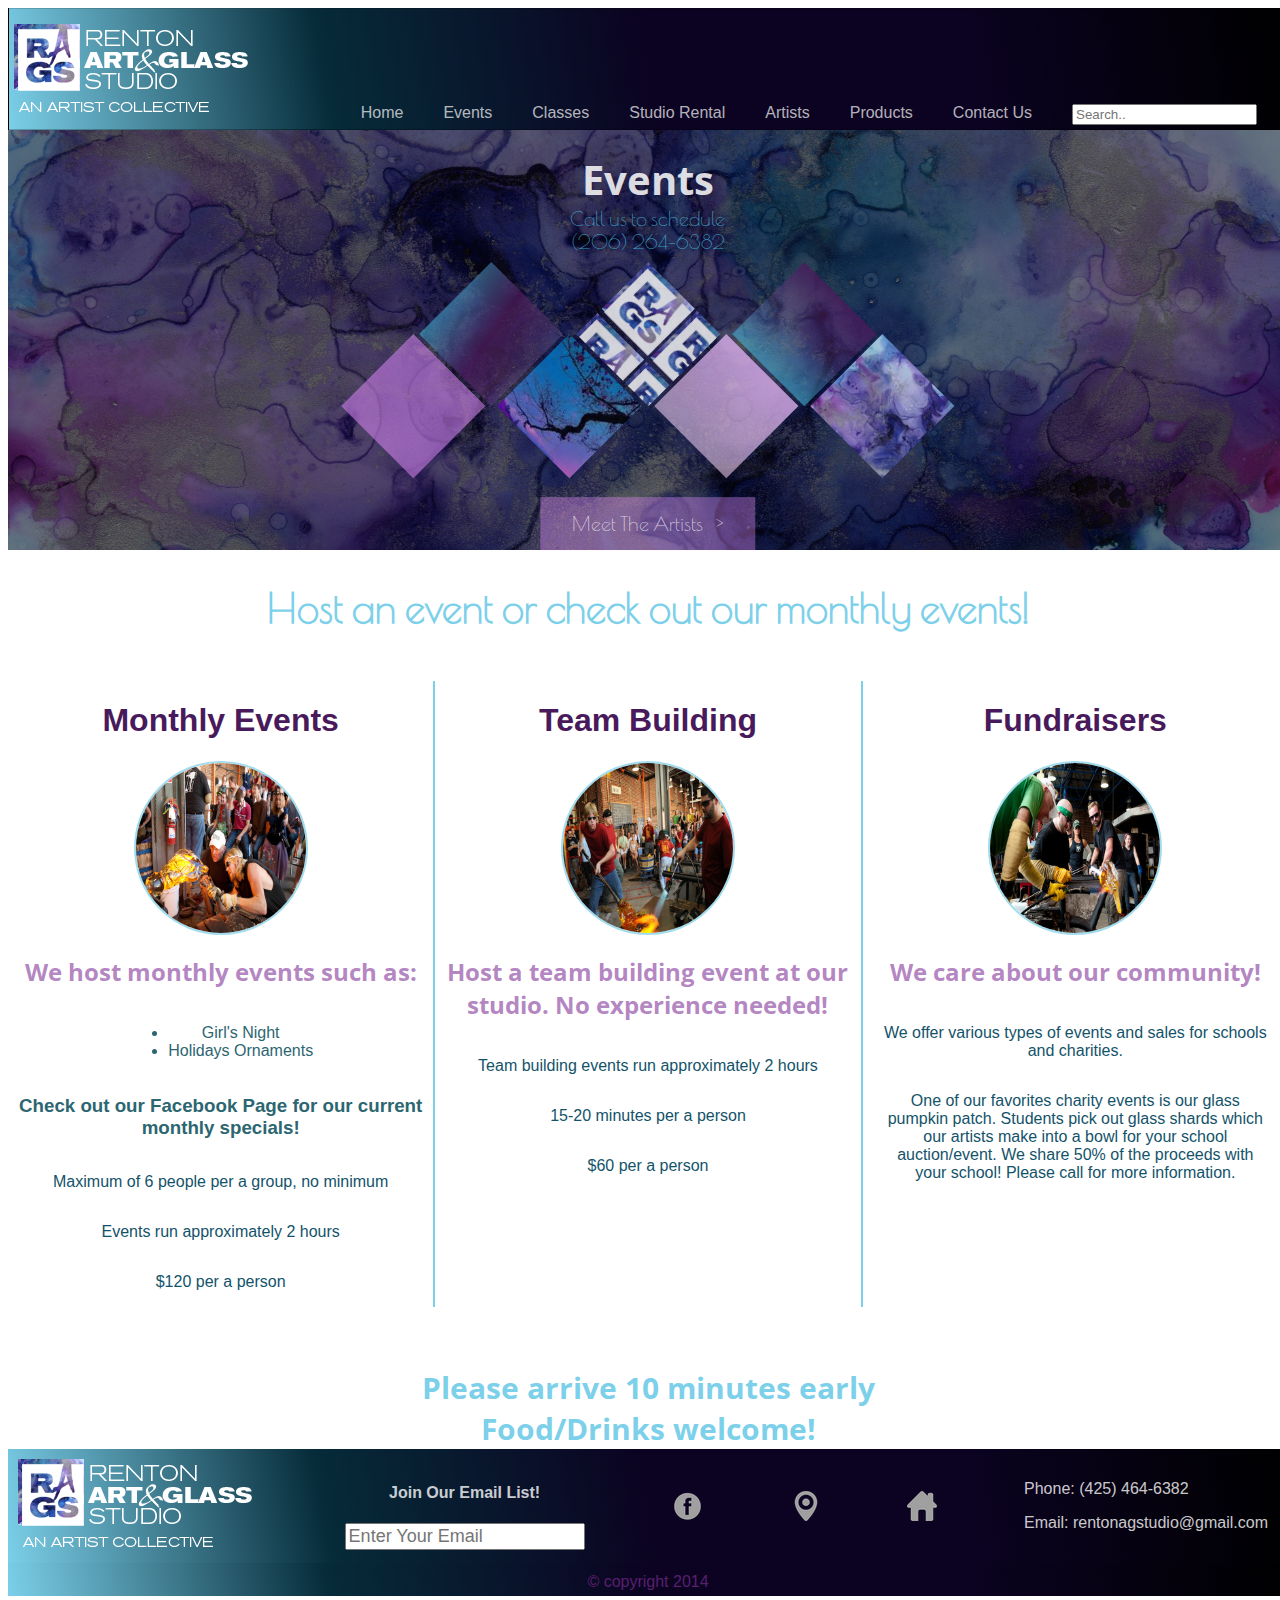
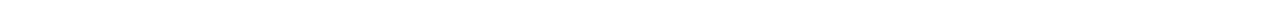
<file: events3.html>
<!DOCTYPE html>
<html lang="en">
<head>
    <meta charset="UTF-8">
    <meta name="viewport" content="width=device-width, initial-scale=1.0">
    <meta http-equiv="X-UA-Compatible" content="ie=edge">
    <title>Renton Art And Glass Studio</title>
    <link rel="icon" type="image/png" href="logoOptiontitle.png" />
    <meta name="description" content="Learn to blow your own glass creations by taking classes or joining in events with our Seattle based artists." />
    <meta name="keywords" content="art, art studio, glassware, blown glass, glass art, Seattle glass, Seattle art, glassblowing Seattle, glassblowing, Renton, glassblowing Renton, Seattle activities" />
    <meta name="author" content="oconnall">
    <meta name="robots" content="index, follow">
    <meta name="revisit-after" content="3 month">
    <!-- glassblowing, Seattle, activities -->
    <link rel= "stylesheet" href="cssFiles/style3.css">
    <link href="https://fonts.googleapis.com/css?family=Poiret+One" rel="stylesheet">
    <link href="https://fonts.googleapis.com/css?family=Open+Sans+Condensed:300" rel="stylesheet">
</head>
<body>
    <nav class= "header">
    <img class="logo" src="websiteRAGSImages/logoOption1.png" alt="Renton Art and Glass Logo">
    
        <ul class="topnav" id="js_nav">
            <li><a class="nav-links" href="index3.html">Home</a></li>
            <li><a class="nav-links" href="events3.html">Events</a></li>
            <li><a class="nav-links"  href="classes.html">Classes</a></li>
            <li><a class="nav-links" href="studioRental.html">Studio Rental</a></li>
            <li><a class="nav-links" href="artists.html">Artists</a></li>
            <li><a class="nav-links" href="products.html">Products</a></li>
            <li><a class="nav-links" href="contactUs.html">Contact Us</a></li>
            <li id="searchbar"><input class="nav-links" type="text" placeholder="Search.."></li>
        </ul>
    </nav>
    <div class="hero_image"> <div class="square"></div>
            <div class="hero-text">
                    <!-- <img id="heroOrnament" class="img_shape" src="websiteRAGSImages/glassOrnaments.jpg" alt="Glass Ornaments"> -->
                    <h1 class="titletag">Events</h1>
                    <p class="callToSched">Call us to schedule</p>
                    <p class="callToSched">(206) 264-6382</p>
                    <div id="diamonds">
                            <div id="wraptop">
                                <div class="diamond" id="sq1"><p class="sqText"></p></div>
                                <div class="diamond" id="sq2"><p class="sqText"></p></div>
                                <div class="diamond" id="sq3"><p class="sqText"></p></div>
                                <!-- <div class="diamond" id="sq4"><p class="sqText"></p></div> -->
                            </div>
                
                            <div id="wrapbottom">
                                <div class="diamond" id="sq5"><p class="sqText"></p></div>
                                <div class="diamond" id="sq6"><p class="sqText"></p></div>
                                <div class="diamond" id="sq7"><p class="sqText"></p></div>
                                <div class="diamond" id="sq8"><p class="sqText"></p></div>
                            </div>
                <button><a href="artists.html">Meet The Artists &nbsp;&nbsp;></a></button>
            </div>
        </div>
        </div>
        <h1 class="activitiesHeader">Host an event or check out our monthly events!</h1>
        <div class="activities">
            <div id="eventsActivities">
                <div class="activityAlign">
                <h1 class="activityTitle">Monthly Events</h1>
                <img class="img_shape"  src="websiteRAGSImages/blowYourOwnImage.jpg" alt="Blow Your Own Glass Image">
                <h2>We host monthly events such as:</h2>
                <ul>
                    <li>Girl's Night</li>
                    <li>Holidays Ornaments</li>
                </ul>
                <h3>Check out our Facebook Page for our current monthly specials!</h3>
                <p class="activitiesContent">Maximum of 6 people per a group, no minimum</p>
                <p class="activitiesContent">Events run approximately 2 hours</p>
                <p class="activitiesContent">&#36;120 per a person</p>
                </div>
        
    
            <div class="activityAlign">
                <h1 class="activityTitle"> Team Building</h1>
                <img class="img_shape"  src="websiteRAGSImages/eventsImage.jpg" alt="Events Image">
                <h2>Host a team building event at our studio. No experience needed!</h2>
                <p class="activitiesContent">Team building events run approximately 2 hours</p>
                <p class="activitiesContent">15-20 minutes per a person</p>
                <p class="activitiesContent">&#36;60 per a person</p>
                </div>
           
                <div class="activityAlign">
                <h1 class="activityTitle">Fundraisers</h1>
                <img class="img_shape" src="websiteRAGSImages/classesImage.jpg" alt="Classes">
                <h2>We care about our community!</h2>
                <p class="activitiesContent">We offer various types of events and sales for schools and charities.</p>
                <p class="activitiesContent">One of our favorites charity events is our glass pumpkin patch. Students pick out glass shards which our artists make into a bowl for your school auction/event. We share 50% of the proceeds with your school! Please call for more information.</p>
                </div>
            </div>
        </div>
        <h4 class = "arrivalpolicymargin" class="arrivalPolicy">Please arrive 10 minutes early</h4>
        <h4 class="arrivalPolicy">Food/Drinks welcome!</h4> 






    <footer> 
            <img src="websiteRAGSImages/logoOption1.png" alt="Renton Art and Glass Logo">
            <div id="emailfooter">
                <h4>Join Our Email List!</h3>
                <input id="emailInput" type="text" placeholder="Enter Your Email">
            </div>
                <img src="websiteRAGSImages/facebookIcon.png" alt="Facebook Icon">
                <img src="websiteRAGSImages/location-Icon.png" alt="location Icon">
                <img src="websiteRAGSImages/homeIcon.png" alt="Home Icon">
            <div id="contactFooter"><p>Phone: (425) 464-6382</p>
                <p>Email: rentonagstudio@gmail.com</p>
            </div>
        
            </footer>
            <p id="copyright">&copy; copyright 2014</p>
    </body>
</html>
</file>
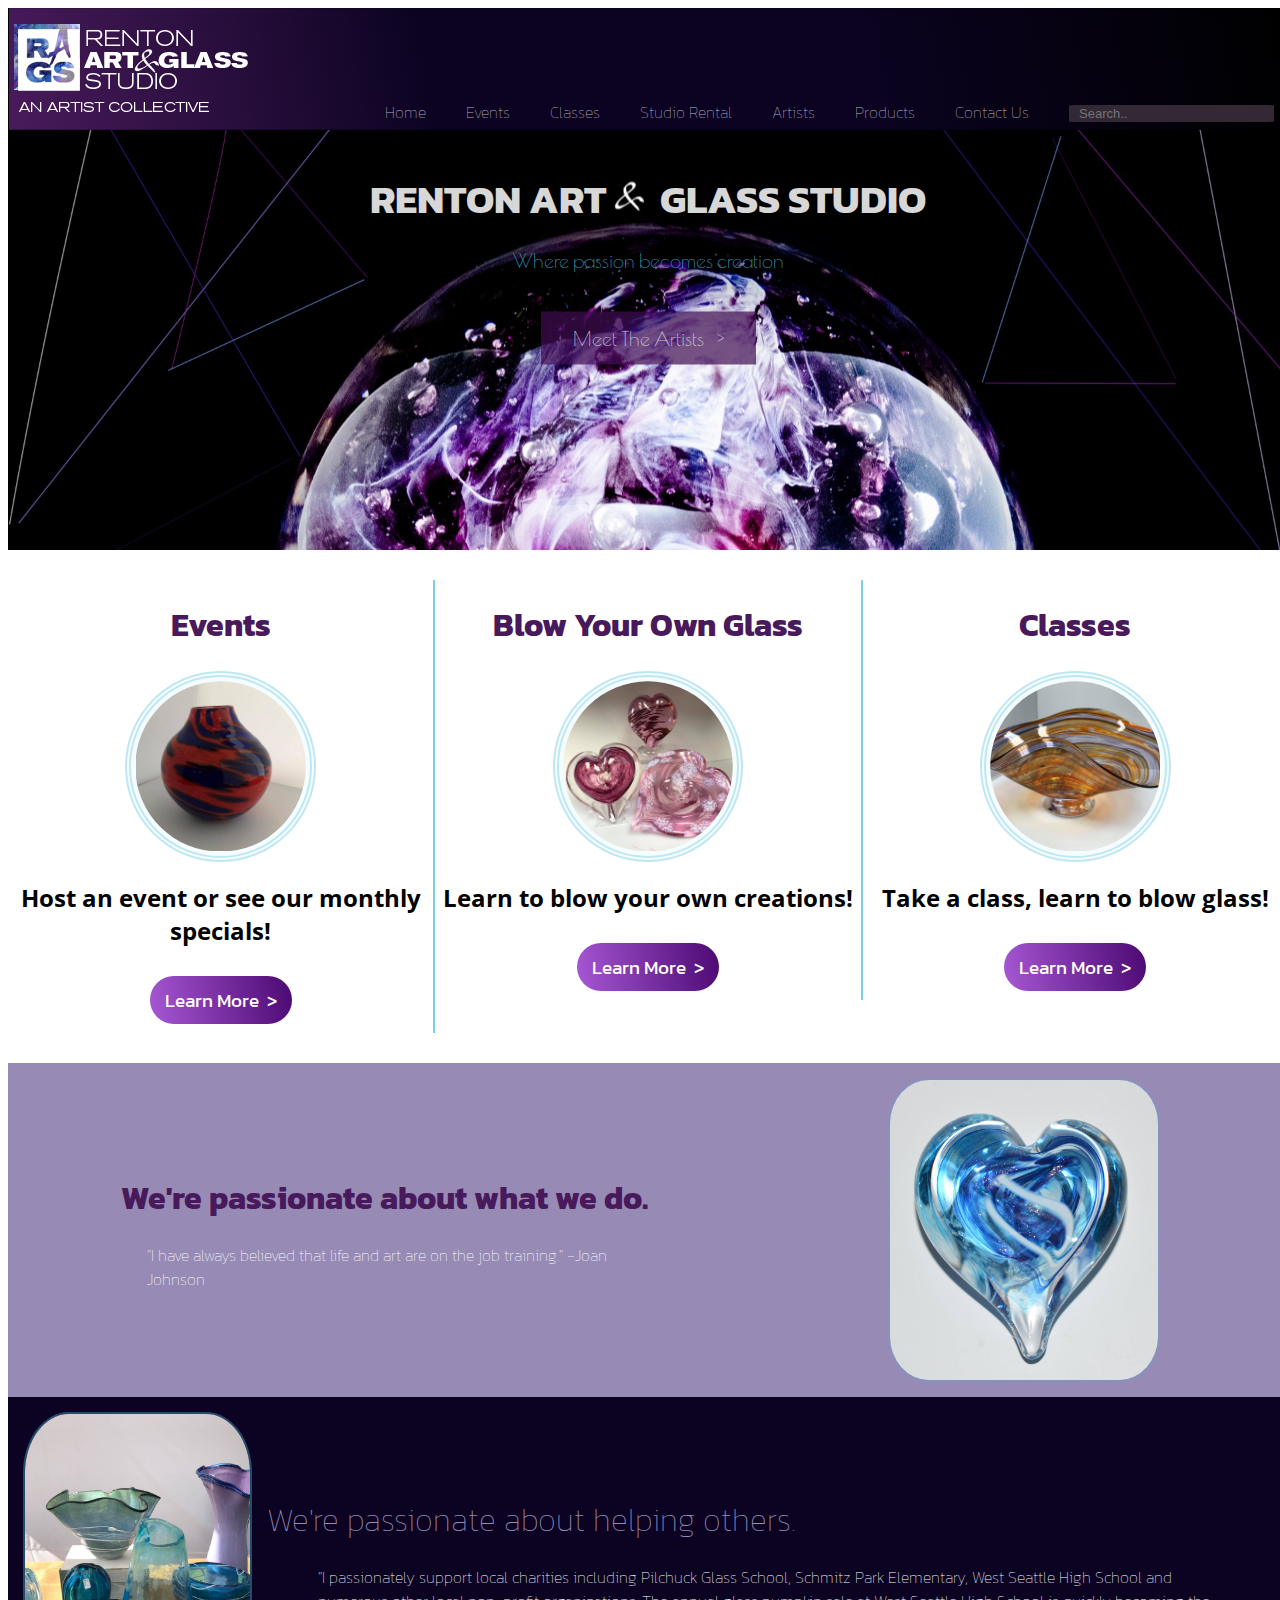
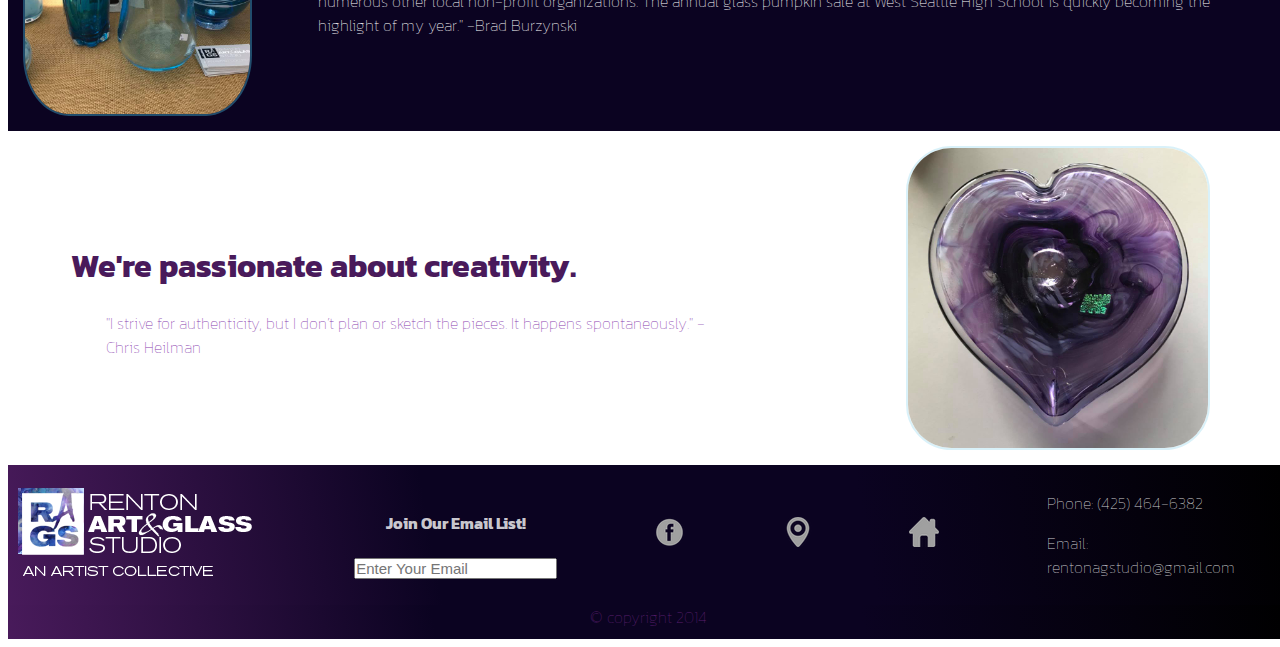
<file: home.html>
<!DOCTYPE html>
<html lang="en">
<head>
    <meta charset="UTF-8">
    <meta name="viewport" content="width=device-width, initial-scale=1.0">
    <meta http-equiv="X-UA-Compatible" content="ie=edge">
    <title>Renton Art And Glass Studio</title>
    <link rel="icon" type="image/png" href="logoOptiontitle.png" />
    <meta name="description" content="Learn to blow your own glass creations by taking classes or joining in events with our Seattle based artists." />
    <meta name="keywords" content="art, art studio, glassware, blown glass, glass art, Seattle glass, Seattle art, glassblowing Seattle, glassblowing, Renton, glassblowing Renton, Seattle activities" />
    <meta name="author" content="oconnall">
    <meta name="robots" content="index, follow">
    <meta name="revisit-after" content="3 month">
    <!-- glassblowing, Seattle, activities -->
    <link rel= "stylesheet" href="cssFiles/style.css">
    <link href="https://fonts.googleapis.com/css?family=Poiret+One" rel="stylesheet">
    <link href="https://fonts.googleapis.com/css?family=Open+Sans+Condensed:300" rel="stylesheet">
    <link href="https://fonts.googleapis.com/css?family=Kanit:200" rel="stylesheet">

</head>
<body>
    <nav class= "header">
            <a href="index.html"><img class="logo" src="websiteRAGSImages/logoOption1.png" alt="Renton Art and Glass Logo"></a>
    
        <ul class="topnav" id="js_nav">
            <li><a class="nav-links" href="home.html">Home</a></li>
            <li><a class="nav-links" href="events.html">Events</a></li>
            <li><a class="nav-links"  href="classes.html">Classes</a></li>
            <li><a class="nav-links" href="studioRental.html">Studio Rental</a></li>
            <li><a class="nav-links" href="artists.html">Artists</a></li>
            <li><a class="nav-links" href="products.html">Products</a></li>
            <li><a class="nav-links" href="contactUs.html">Contact Us</a></li>
            <li id="searchbar"><input class="nav-links" type="search" placeholder="Search.."></li>
        </ul>
    </nav>
    
        <div class="hero_image"> <div class="square"></div>
            <div class="hero-text">
                    <!-- <img id="heroOrnament" class="img_shape" src="websiteRAGSImages/glassOrnaments.jpg" alt="Glass Ornaments"> -->
                    <h1 class="titletag">RENTON ART&nbsp; <div id="amp"><img  src="websiteRAGSImages/amp.png" alt="Renton Art and Glass Logo"></div>&nbsp; GLASS STUDIO</h1>
                    <p id="passiontag">Where passion becomes creation</p>
                    <button><a href="artists.html">Meet The Artists &nbsp;&nbsp;></a></button>
                    <div id="diamonds">
                            <div id="wraptop">
                                <div class="diamond" id="sq1"><p class="sqText"></p></div>
                                <div class="diamond" id="sq2"><p class="sqText"></p></div>
                                <div class="diamond" id="sq3"><p class="sqText"></p></div>
                                <!-- <div class="diamond" id="sq4"><p class="sqText"></p></div> -->
                            </div>
                
                            <div id="wrapbottom">
                                <div class="diamond" id="sq5"><p class="sqText"></p></div>
                                <div class="diamond" id="sq6"><p class="sqText"></p></div>
                                <div class="diamond" id="sq7"><p class="sqText"></p></div>
                                <div class="diamond" id="sq8"><p class="sqText"></p></div>
                            </div>
                <!-- <button><a href="artists.html">Meet The Artists &nbsp;&nbsp;></a></button> -->
            </div>
        </div>
        </div>

        <div class="activities">
                <div class="activityAlign">
                    <h1 class="activityTitle">Events</h1>
                    <img class="img_shape"  src="websiteRAGSImages/gallery5.png" alt="Events Image">
                    <h2>Host an event or see our monthly specials!</h2>
                    <h3><a class="learnmore" href="events.html">Learn More&nbsp; ></a></h3>
                    </div>


            <div class="activityAlign">
            <h1 class="activityTitle">Blow Your Own Glass</h1>
            <img class="img_shape"  src="websiteRAGSImages/gallery7.png" alt="Blow Your Own Glass Image">
            <h2>Learn to blow your own creations!</h2>
            <h3><a class="learnmore" href="events.html">Learn More&nbsp; ></a></h3>
            </div>
    
       
            <div class="activityAlign">
            <h1 class="activityTitle">Classes</h1>
            <img class="img_shape" src="websiteRAGSImages/gallery15.png" alt="Classes">
            <h2>Take a class, learn to blow glass!</h2>
            <h3 ><a class="learnmore" href="classes.html">Learn More&nbsp; ></a></h3>
            </div>
        </div>
        <div class="floatHome">
                <div class="wraphome"><h1 class="activityTitle">We're passionate about what we do.</h1>
                <p id="johnsonQuote">"I have always believed that life and art are on the job training." -Joan Johnson</p>
            </div>
                <img class="homeVase"  src="websiteRAGSImages/gallery12.jpg" alt="Blow Your Own Glass Image">

        </div> 
        <div class="floatHome2">
                <img id="homeVase2"  src="websiteRAGSImages/gallery3.jpg" alt="Blow Your Own Glass Image">
                <div class="wraphome2"><h1 class="activityTitle">We're passionate about helping others.</h1>
                <p id="johnsonQuote">"I passionately support local charities including Pilchuck Glass School, Schmitz Park Elementary, West Seattle High School and numerous other local non-profit organizations. The annual glass pumpkin sale at West Seattle High School is quickly becoming the highlight of my year." -Brad Burzynski</p>
            </div>
               
        </div> 
        <div class="floatHome3">
                <div class="wraphome"><h1 class="activityTitle">We're passionate about creativity.</h1>
                <p id="heilmanQuote">"I strive for authenticity, but I don’t plan or sketch the pieces. It happens spontaneously." -Chris Heilman</p>
            </div>
                <img class="homeVase"  src="websiteRAGSImages/gallery2.jpg" alt="Blow Your Own Glass Image">

        </div>
    

    <footer> 
    <img src="websiteRAGSImages/logoOption1.png" alt="Renton Art and Glass Logo">
    <div id="emailfooter">
        <h4>Join Our Email List!</h4>
        <input id="emailInput" type="text" placeholder="Enter Your Email">
    </div>
    <a href="https://www.facebook.com/rags211/"><img src="websiteRAGSImages/facebookIcon.png" alt="Facebook Icon"></a>
        <a href="contactUs.html"><img src="websiteRAGSImages/location-Icon.png" alt="location Icon"></a>
        <a href="home.html"><img src="websiteRAGSImages/homeIcon.png" alt="Home Icon"></a>
    <div id="contactFooter"><p>Phone: (425) 464-6382</p>
        <p>Email: rentonagstudio@gmail.com</p>
    </div>

    </footer>
    <p id="copyright">&copy; copyright 2014</p>
    
          
    
</body>
</html>
</file>
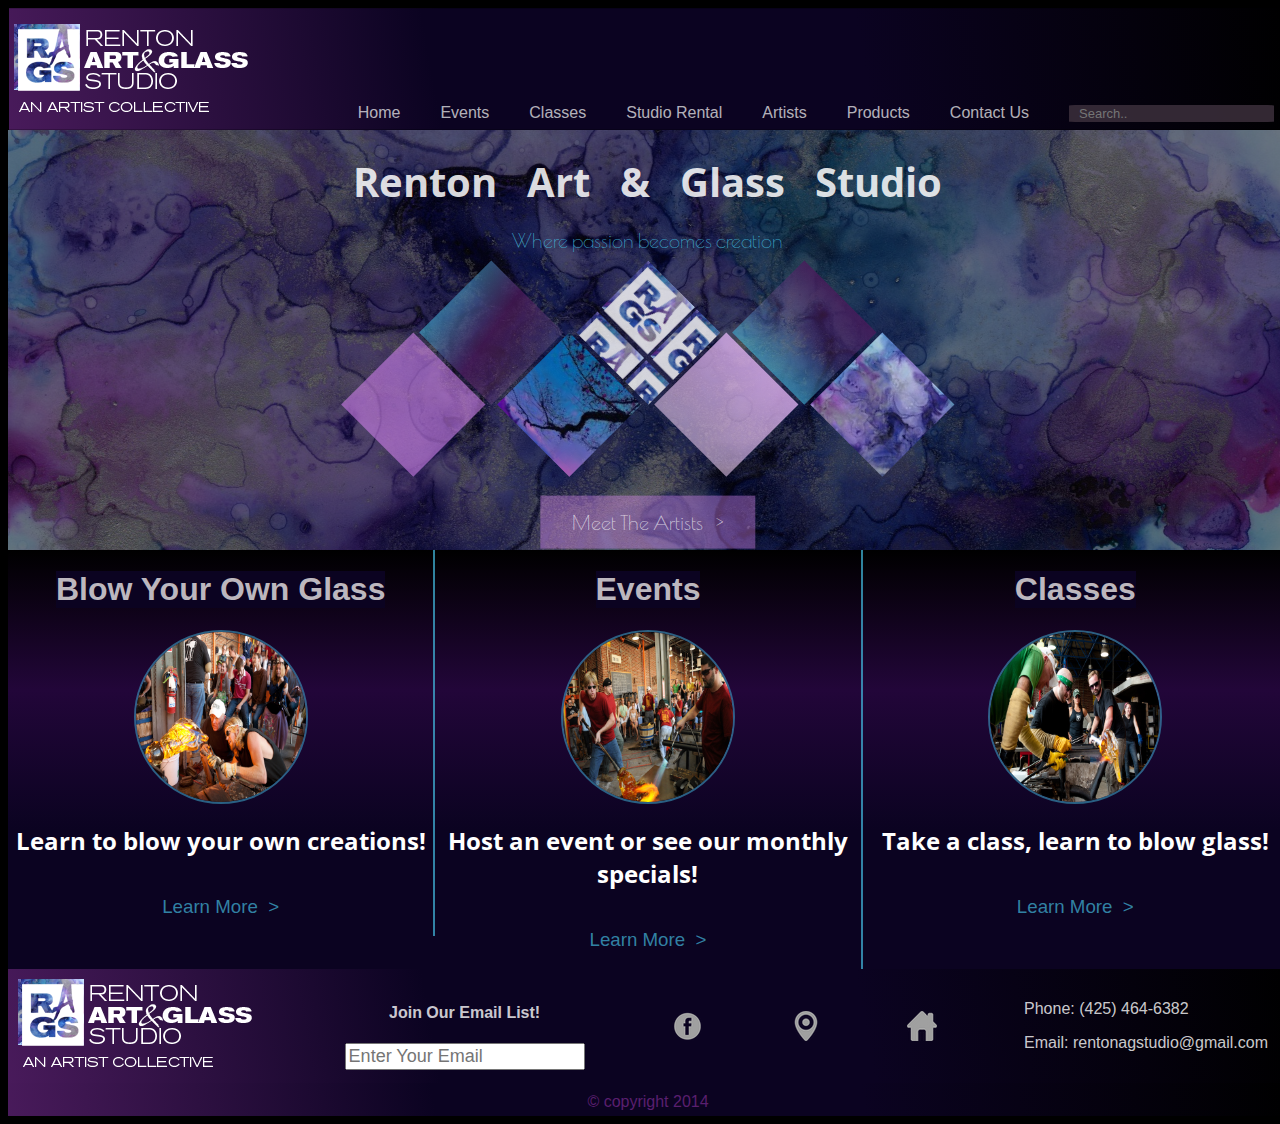
<file: index2.html>
<!DOCTYPE html>
<html lang="en">
<head>
    <meta charset="UTF-8">
    <meta name="viewport" content="width=device-width, initial-scale=1.0">
    <meta http-equiv="X-UA-Compatible" content="ie=edge">
    <title>Renton Art And Glass Studio</title>
    <link rel="icon" type="image/png" href="logoOptiontitle.png" />
    <meta name="description" content="Learn to blow your own glass creations by taking classes or joining in events with our Seattle based artists." />
    <meta name="keywords" content="art, art studio, glassware, blown glass, glass art, Seattle glass, Seattle art, glassblowing Seattle, glassblowing, Renton, glassblowing Renton, Seattle activities" />
    <meta name="author" content="oconnall">
    <meta name="robots" content="index, follow">
    <meta name="revisit-after" content="3 month">
    <!-- glassblowing, Seattle, activities -->
    <link rel= "stylesheet" href="cssFiles/style2.css">
    <link href="https://fonts.googleapis.com/css?family=Poiret+One" rel="stylesheet">
    <link href="https://fonts.googleapis.com/css?family=Open+Sans+Condensed:300" rel="stylesheet">
</head>
<body>
    <nav class= "header">
    <img class="logo" src="websiteRAGSImages/logoOption1.png" alt="Renton Art and Glass Logo">
    
        <ul class="topnav" id="js_nav">
            <li><a class="nav-links" href="index.html">Home</a></li>
            <li><a class="nav-links" href="events2.html">Events</a></li>
            <li><a class="nav-links"  href="classes.html">Classes</a></li>
            <li><a class="nav-links" href="studioRental.html">Studio Rental</a></li>
            <li><a class="nav-links" href="artists.html">Artists</a></li>
            <li><a class="nav-links" href="products.html">Products</a></li>
            <li><a class="nav-links" href="contactUs.html">Contact Us</a></li>
            <li id="searchbar"><input class="nav-links" type="search" placeholder="Search.."></li>
        </ul>
    </nav>
    
        <div class="hero_image"> <div class="square"></div>
            <div class="hero-text">
                    <!-- <img id="heroOrnament" class="img_shape" src="websiteRAGSImages/glassOrnaments.jpg" alt="Glass Ornaments"> -->
                    <h1 class="titletag">Renton &nbsp; Art &nbsp; &amp; &nbsp; Glass &nbsp; Studio</h1>
                    <p id="passiontag">Where passion becomes creation</p>
                    <div id="diamonds">
                            <div id="wraptop">
                                <div class="diamond" id="sq1"><p class="sqText"></p></div>
                                <div class="diamond" id="sq2"><p class="sqText"></p></div>
                                <div class="diamond" id="sq3"><p class="sqText"></p></div>
                                <!-- <div class="diamond" id="sq4"><p class="sqText"></p></div> -->
                            </div>
                
                            <div id="wrapbottom">
                                <div class="diamond" id="sq5"><p class="sqText"></p></div>
                                <div class="diamond" id="sq6"><p class="sqText"></p></div>
                                <div class="diamond" id="sq7"><p class="sqText"></p></div>
                                <div class="diamond" id="sq8"><p class="sqText"></p></div>
                            </div>
                <button><a href="artists.html">Meet The Artists &nbsp;&nbsp;></a></button>
            </div>
        </div>
        </div>

        <div class="activities">
            <div class="activityAlign">
            <h1 class="activityTitle">Blow Your Own Glass</h1>
            <img class="img_shape"  src="websiteRAGSImages/blowYourOwnImage.jpg" alt="Blow Your Own Glass Image">
            <h2>Learn to blow your own creations!</h2>
            <h3><a class="learnmore" href="events.html">Learn More&nbsp; ></a></h3>
            </div>
    

        <div class="activityAlign">
            <h1 class="activityTitle">Events</h1>
            <img class="img_shape"  src="websiteRAGSImages/eventsImage.jpg" alt="Events Image">
            <h2>Host an event or see our monthly specials!</h2>
            <h3><a class="learnmore" href="events.html">Learn More&nbsp; ></a></h3>
            </div>
       
            <div class="activityAlign">
            <h1 class="activityTitle">Classes</h1>
            <img class="img_shape" src="websiteRAGSImages/classesImage.jpg" alt="Classes">
            <h2>Take a class, learn to blow glass!</h2>
            <h3 ><a class="learnmore" href="classes.html">Learn More&nbsp; ></a></h3>
            </div>
        </div> 
    

    <footer> 
    <img src="websiteRAGSImages/logoOption1.png" alt="Renton Art and Glass Logo">
    <div id="emailfooter">
        <h4>Join Our Email List!</h4>
        <input id="emailInput" type="text" placeholder="Enter Your Email">
    </div>
        <img src="websiteRAGSImages/facebookIcon.png" alt="Facebook Icon">
        <img src="websiteRAGSImages/location-Icon.png" alt="location Icon">
        <img src="websiteRAGSImages/homeIcon.png" alt="Home Icon">
    <div id="contactFooter"><p>Phone: (425) 464-6382</p>
        <p>Email: rentonagstudio@gmail.com</p>
    </div>

    </footer>
    <p id="copyright">&copy; copyright 2014</p>
    
          
    
</body>
</html>
</file>
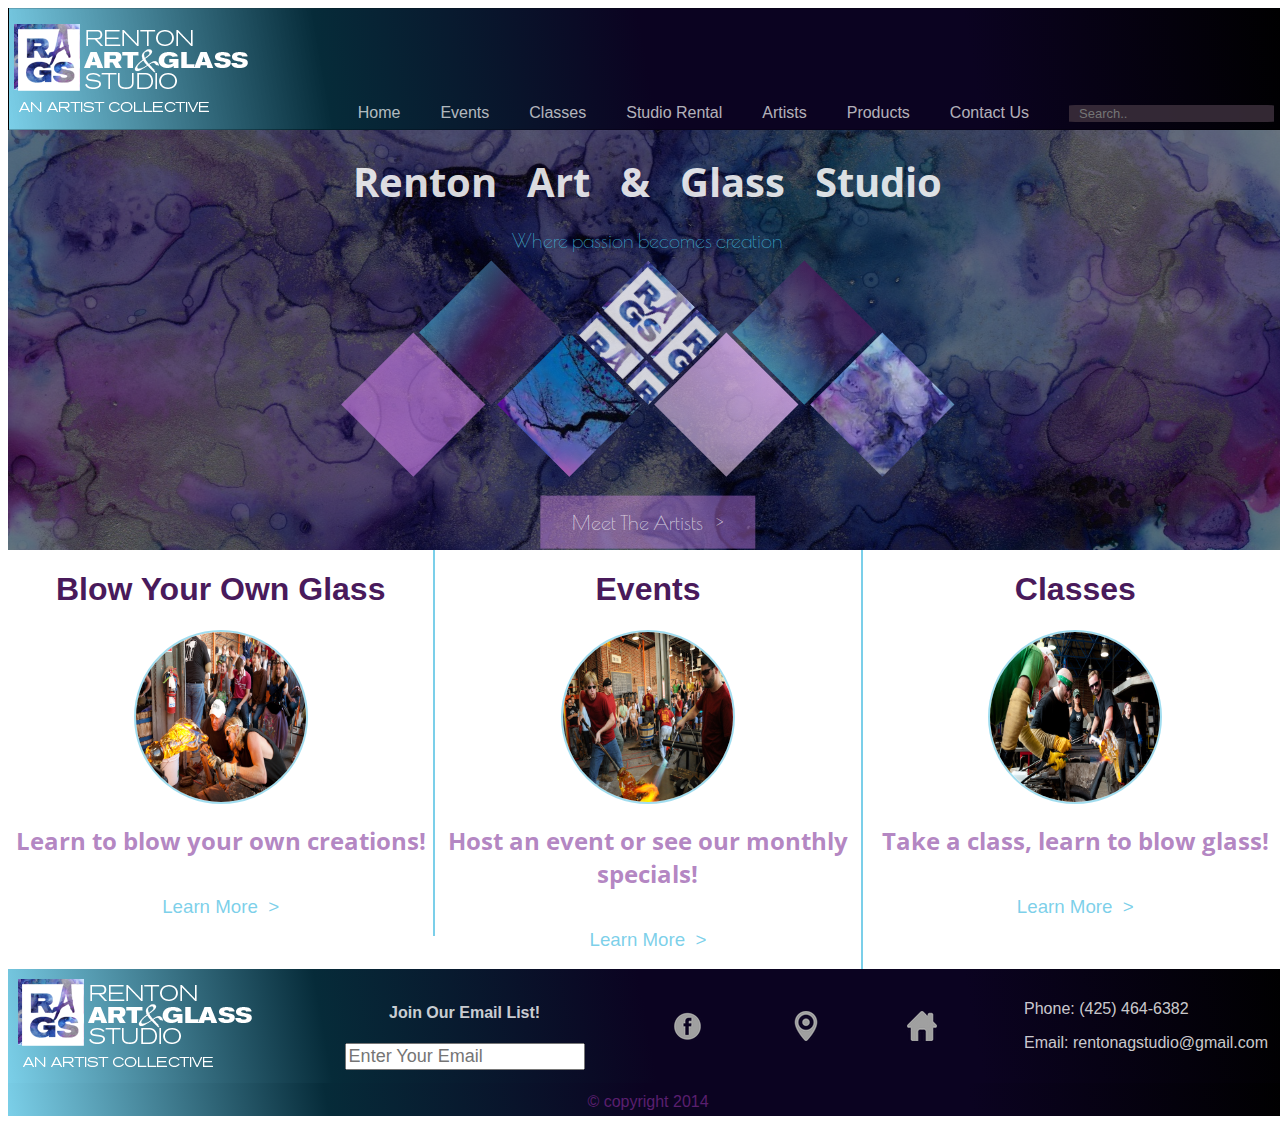
<file: index3.html>
<!DOCTYPE html>
<html lang="en">
<head>
    <meta charset="UTF-8">
    <meta name="viewport" content="width=device-width, initial-scale=1.0">
    <meta http-equiv="X-UA-Compatible" content="ie=edge">
    <title>Renton Art And Glass Studio</title>
    <link rel="icon" type="image/png" href="logoOptiontitle.png" />
    <meta name="description" content="Learn to blow your own glass creations by taking classes or joining in events with our Seattle based artists." />
    <meta name="keywords" content="art, art studio, glassware, blown glass, glass art, Seattle glass, Seattle art, glassblowing Seattle, glassblowing, Renton, glassblowing Renton, Seattle activities" />
    <meta name="author" content="oconnall">
    <meta name="robots" content="index, follow">
    <meta name="revisit-after" content="3 month">
    <!-- glassblowing, Seattle, activities -->
    <link rel= "stylesheet" href="cssFiles/style3.css">
    <link href="https://fonts.googleapis.com/css?family=Poiret+One" rel="stylesheet">
    <link href="https://fonts.googleapis.com/css?family=Open+Sans+Condensed:300" rel="stylesheet">
</head>
<body>
    <nav class= "header">
    <img class="logo" src="websiteRAGSImages/logoOption1.png" alt="Renton Art and Glass Logo">
    
        <ul class="topnav" id="js_nav">
            <li><a class="nav-links" href="index3.html">Home</a></li>
            <li><a class="nav-links" href="events3.html">Events</a></li>
            <li><a class="nav-links"  href="classes.html">Classes</a></li>
            <li><a class="nav-links" href="studioRental.html">Studio Rental</a></li>
            <li><a class="nav-links" href="artists.html">Artists</a></li>
            <li><a class="nav-links" href="products.html">Products</a></li>
            <li><a class="nav-links" href="contactUs.html">Contact Us</a></li>
            <li id="searchbar"><input class="nav-links" type="search" placeholder="Search.."></li>
        </ul>
    </nav>
    
        <div class="hero_image"> <div class="square"></div>
            <div class="hero-text">
                    <!-- <img id="heroOrnament" class="img_shape" src="websiteRAGSImages/glassOrnaments.jpg" alt="Glass Ornaments"> -->
                    <h1 class="titletag">Renton &nbsp; Art &nbsp; &amp; &nbsp; Glass &nbsp; Studio</h1>
                    <p id="passiontag">Where passion becomes creation</p>
                    <div id="diamonds">
                            <div id="wraptop">
                                <div class="diamond" id="sq1"><p class="sqText"></p></div>
                                <div class="diamond" id="sq2"><p class="sqText"></p></div>
                                <div class="diamond" id="sq3"><p class="sqText"></p></div>
                                <!-- <div class="diamond" id="sq4"><p class="sqText"></p></div> -->
                            </div>
                
                            <div id="wrapbottom">
                                <div class="diamond" id="sq5"><p class="sqText"></p></div>
                                <div class="diamond" id="sq6"><p class="sqText"></p></div>
                                <div class="diamond" id="sq7"><p class="sqText"></p></div>
                                <div class="diamond" id="sq8"><p class="sqText"></p></div>
                            </div>
                <button><a href="artists.html">Meet The Artists &nbsp;&nbsp;></a></button>
            </div>
        </div>
        </div>

        <div class="activities">
            <div class="activityAlign">
            <h1 class="activityTitle">Blow Your Own Glass</h1>
            <img class="img_shape"  src="websiteRAGSImages/blowYourOwnImage.jpg" alt="Blow Your Own Glass Image">
            <h2>Learn to blow your own creations!</h2>
            <h3><a class="learnmore" href="events.html">Learn More&nbsp; ></a></h3>
            </div>
    

        <div class="activityAlign">
            <h1 class="activityTitle">Events</h1>
            <img class="img_shape"  src="websiteRAGSImages/eventsImage.jpg" alt="Events Image">
            <h2>Host an event or see our monthly specials!</h2>
            <h3><a class="learnmore" href="events.html">Learn More&nbsp; ></a></h3>
            </div>
       
            <div class="activityAlign">
            <h1 class="activityTitle">Classes</h1>
            <img class="img_shape" src="websiteRAGSImages/classesImage.jpg" alt="Classes">
            <h2>Take a class, learn to blow glass!</h2>
            <h3 ><a class="learnmore" href="classes.html">Learn More&nbsp; ></a></h3>
            </div>
        </div> 
    

    <footer> 
    <img src="websiteRAGSImages/logoOption1.png" alt="Renton Art and Glass Logo">
    <div id="emailfooter">
        <h4>Join Our Email List!</h4>
        <input id="emailInput" type="text" placeholder="Enter Your Email">
    </div>
        <img src="websiteRAGSImages/facebookIcon.png" alt="Facebook Icon">
        <img src="websiteRAGSImages/location-Icon.png" alt="location Icon">
        <img src="websiteRAGSImages/homeIcon.png" alt="Home Icon">
    <div id="contactFooter"><p>Phone: (425) 464-6382</p>
        <p>Email: rentonagstudio@gmail.com</p>
    </div>

    </footer>
    <p id="copyright">&copy; copyright 2014</p>
    
          
    
</body>
</html>
</file>
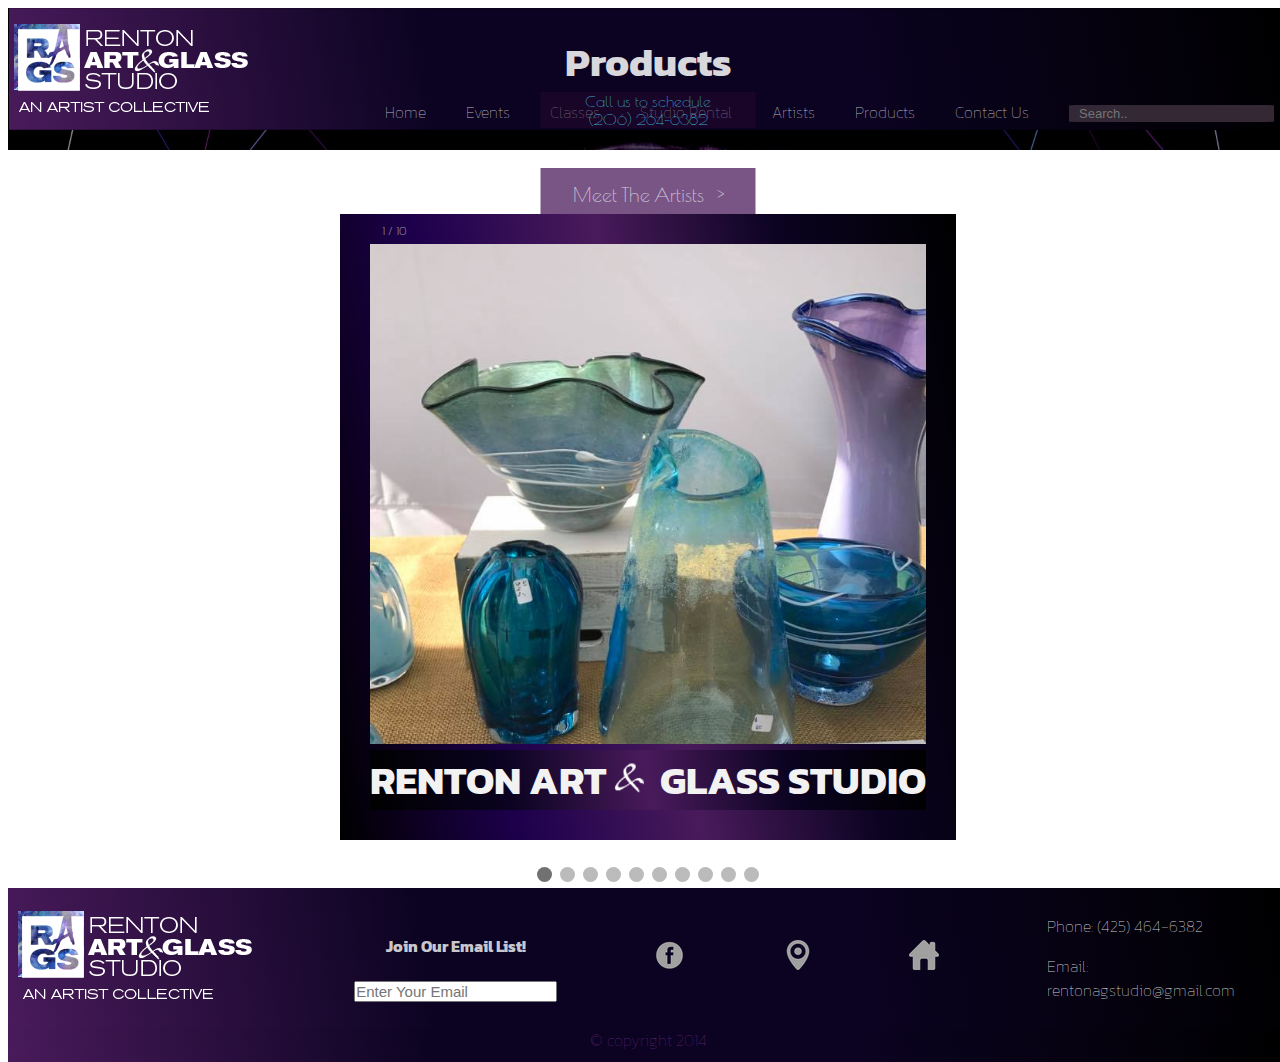
<file: products.html>
<!DOCTYPE html>
<html lang="en">
<head>
    <meta charset="UTF-8">
    <meta name="viewport" content="width=device-width, initial-scale=1.0">
    <meta http-equiv="X-UA-Compatible" content="ie=edge">
    <title>Renton Art And Glass Studio</title>
    <link rel="icon" type="image/png" href="logoOptiontitle.png" />
    <meta name="description" content="Learn to blow your own glass creations by taking classes or joining in events with our Seattle based artists." />
    <meta name="keywords" content="art, art studio, glassware, blown glass, glass art, Seattle glass, Seattle art, glassblowing Seattle, glassblowing, Renton, glassblowing Renton, Seattle activities" />
    <meta name="author" content="oconnall">
    <meta name="robots" content="index, follow">
    <meta name="revisit-after" content="3 month">
    <!-- glassblowing, Seattle, activities -->
    <!-- CSS Style Sheets -->
    <link rel= "stylesheet" href="cssFiles/style.css">
    <link rel= "stylesheet" href="cssFiles/products.css">
    <!-- FONTS -->
    <link href="https://fonts.googleapis.com/css?family=Poiret+One" rel="stylesheet">
    <link href="https://fonts.googleapis.com/css?family=Open+Sans+Condensed:300" rel="stylesheet">
    <link href="https://fonts.googleapis.com/css?family=Kanit:200" rel="stylesheet">

  

</head>
<body>

    <nav class= "header">
            <a href="home.html"><img class="logo" src="websiteRAGSImages/logoOption1.png" alt="Renton Art and Glass Logo"></a>
    
        <ul class="topnav" id="js_nav">
            <li><a class="nav-links" href="home.html">Home</a></li>
            <li><a class="nav-links" href="events.html">Events</a></li>
            <li><a class="nav-links"  href="classes.html">Classes</a></li>
            <li><a class="nav-links" href="studioRental.html">Studio Rental</a></li>
            <li><a class="nav-links" href="artists.html">Artists</a></li>
            <li><a class="nav-links" href="products.html">Products</a></li>
            <li><a class="nav-links" href="contactUs.html">Contact Us</a></li>
            <li id="searchbar"><input class="nav-links" type="search" placeholder="Search.."></li>
        </ul>
    </nav>
    
        <div class="hero_image"> <div class="square"></div>
            <div class="hero-text">
                    <!-- <img id="heroOrnament" class="img_shape" src="websiteRAGSImages/glassOrnaments.jpg" alt="Glass Ornaments"> -->
                    <h1 class="titletag">Products</h1>
                    <p class="callToSched">Call us to schedule</p>
                    <p class="callToSched">(206) 264-6382</p>
                    <button><a href="artists.html">Meet The Artists &nbsp;&nbsp;></a></button>
                    <div id="diamonds">
                            <div id="wraptop">
                                <div class="diamond" id="sq1"><p class="sqText"></p></div>
                                <div class="diamond" id="sq2"><p class="sqText"></p></div>
                                <div class="diamond" id="sq3"><p class="sqText"></p></div>
                                <!-- <div class="diamond" id="sq4"><p class="sqText"></p></div> -->
                            </div>
                
                            <div id="wrapbottom">
                                <div class="diamond" id="sq5"><p class="sqText"></p></div>
                                <div class="diamond" id="sq6"><p class="sqText"></p></div>
                                <div class="diamond" id="sq7"><p class="sqText"></p></div>
                                <div class="diamond" id="sq8"><p class="sqText"></p></div>
                            </div>
                <!-- <button><a href="artists.html">Meet The Artists &nbsp;&nbsp;></a></button> -->
            </div>
        </div>
        </div>
        
<!-- Slides container -->
<div class="slidesContainer">

        <!-- Full-width images with number and caption text -->
        <div class="slides">
            <div class = "fade">
          <div class="numbertext">1 / 10</div>
          <img src="websiteRAGSImages/gallery3.jpg" style="width:100%">
          <div class="text">
              <h1 class="titletag">RENTON ART&nbsp; <div id="amp"><img  src="websiteRAGSImages/amp.png" alt="Renton Art and Glass Logo"></div>&nbsp; GLASS STUDIO</h1></div>
          </div>
        </div>
      
        <div class="slides">
                <div class = "fade">          
          <div class="numbertext">2 / 10</div>
          <img src="websiteRAGSImages/gallery4.png" style="width:100%">
          <div class="text">
              <h1 class="titletag">RENTON ART&nbsp; <div id="amp"><img  src="websiteRAGSImages/amp.png" alt="Renton Art and Glass Logo"></div>&nbsp; GLASS STUDIO</h1></div>
          </div>
        </div>
      
        <div class="slides">
          <div class = "fade">
          <div class="numbertext">3 / 10</div>
          <img src="websiteRAGSImages/gallery12.jpg" style="width:100%">
          <div class="text">
              <h1 class="titletag">RENTON ART&nbsp; <div id="amp"><img  src="websiteRAGSImages/amp.png" alt="Renton Art and Glass Logo"></div>&nbsp; GLASS STUDIO</h1></div>
          </div>
        </div>
        <div class="slides">
                <div class = "fade">
                <div class="numbertext">4 / 10</div>
                <img src="websiteRAGSImages/gallery10.jpg" style="width:100%">
                <div class="text">
                    <h1 class="titletag">RENTON ART&nbsp; <div id="amp"><img  src="websiteRAGSImages/amp.png" alt="Renton Art and Glass Logo"></div>&nbsp; GLASS STUDIO</h1></div>
                </div>
              </div>
              <div class="slides">
                    <div class = "fade">
                    <div class="numbertext">5 / 10</div>
                    <img src="websiteRAGSImages/gallery9.jpg" style="width:100%">
                    <div class="text">
                        <h1 class="titletag">RENTON ART&nbsp; <div id="amp"><img  src="websiteRAGSImages/amp.png" alt="Renton Art and Glass Logo"></div>&nbsp; GLASS STUDIO</h1></div>
                    </div>
                </div>
                <div class="slides">
                        <div class = "fade">
                        <div class="numbertext">6 / 10</div>
                        <img src="websiteRAGSImages/gallery11.jpg" style="width:100%">
                        <div class="text">
                            <h1 class="titletag">RENTON ART&nbsp; <div id="amp"><img  src="websiteRAGSImages/amp.png" alt="Renton Art and Glass Logo"></div>&nbsp; GLASS STUDIO</h1></div>
                        </div>
                </div>
                <div class="slides">
                    <div class = "fade">
                    <div class="numbertext">7 / 10</div>
                    <img src="websiteRAGSImages/gallery7.png" style="width:100%">
                <div class="text">
                    <h1 class="titletag">RENTON ART&nbsp; <div id="amp"><img  src="websiteRAGSImages/amp.png" alt="Renton Art and Glass Logo"></div>&nbsp; GLASS STUDIO</h1></div>
                </div>
        </div>
        <div class="slides">
                <div class = "fade">
                <div class="numbertext">8 / 10</div>
                <img src="websiteRAGSImages/gardenVase.jpg" style="width:100%">
                <div class="text">
                    <h1 class="titletag">RENTON ART&nbsp; <div id="amp"><img  src="websiteRAGSImages/amp.png" alt="Renton Art and Glass Logo"></div>&nbsp; GLASS STUDIO</h1></div>
                </div>
        </div>
        <div class="slides">
                <div class = "fade">
                <div class="numbertext">9 / 10</div>
                <img src="websiteRAGSImages/fundraisers.png" style="width:100%">
                <div class="text">
                    <h1 class="titletag">RENTON ART&nbsp; <div id="amp"><img  src="websiteRAGSImages/amp.png" alt="Renton Art and Glass Logo"></div>&nbsp; GLASS STUDIO</h1></div>
                </div>
        </div>
        <div class="slides">
                <div class = "fade">
                <div class="numbertext">10 / 10</div>
                <img src="websiteRAGSImages/gallery2.jpg" style="width:100%">
                <div class="text">
                    <h1 class="titletag">RENTON ART&nbsp; <div id="amp"><img  src="websiteRAGSImages/amp.png" alt="Renton Art and Glass Logo"></div>&nbsp; GLASS STUDIO</h1></div>
                </div>
        </div>
    </div>
    <br>

        <!-- Adding next/previous button -->
        <!-- <a class="prev" onclick="plusSlides(-1)">&#10094;</a>
        <a class="next" onclick="plusSlides(1)">&#10095;</a>
      </div>
      <br> -->
      
      <!-- The dots/circles -->
      <div style="text-align:center">
        <span class="dot"></span> 
        <span class="dot"></span> 
        <span class="dot"></span>
        <span class="dot"></span>
        <span class="dot"></span>
        <span class="dot"></span>
        <span class="dot"></span>
        <span class="dot"></span>
        <span class="dot"></span>
        <span class="dot"></span>        
      </div>
    
      
    <footer> 
            <img src="websiteRAGSImages/logoOption1.png" alt="Renton Art and Glass Logo">
            <div id="emailfooter">
                <h4>Join Our Email List!</h4>
                <input id="emailInput" type="text" placeholder="Enter Your Email">
            </div>
            <a href="https://www.facebook.com/rags211/"><img src="websiteRAGSImages/facebookIcon.png" alt="Facebook Icon"></a>
                <a href="contactUs.html"><img src="websiteRAGSImages/location-Icon.png" alt="location Icon"></a>
                <a href="home.html"><img src="websiteRAGSImages/homeIcon.png" alt="Home Icon"></a>
            <div id="contactFooter"><p>Phone: (425) 464-6382</p>
                <p>Email: rentonagstudio@gmail.com</p>
            </div>
        
            </footer>
            <p id="copyright">&copy; copyright 2014</p>
            
            <!-- <script> 
            var slideIndex = 0;
                showSlides();
                
                function showSlides() {
                  var i;
                  var getslides = document.getElementsByClassName("slides");
                  var dots = document.getElementsByClassName("dot");
                  for (i = 0; i < getslides.length; i++) {
                    getslides[i].style.display = "none";  
                  }
                  slideIndex++;
                  if (slideIndex > getslides.length) {slideIndex = 1}    
                  for (i = 0; i < dots.length; i++) {
                    dots[i].className = dots[i].className.replace(" active", "");
                  }
                  console.log(typeof 'getSlides')
                  console.log(slideIndex)
                  console.log(getslides[slideIndex-1])
                  getslides[slideIndex-1].style.display = "block";  
                  dots[slideIndex-1].className += " active";
                  setTimeout(showSlides, 5000); // Change image every 5 seconds
                }
                  </script> -->
                   <script type="text/javascript" src="products.js"></script>
    </body>
</html>
</file>
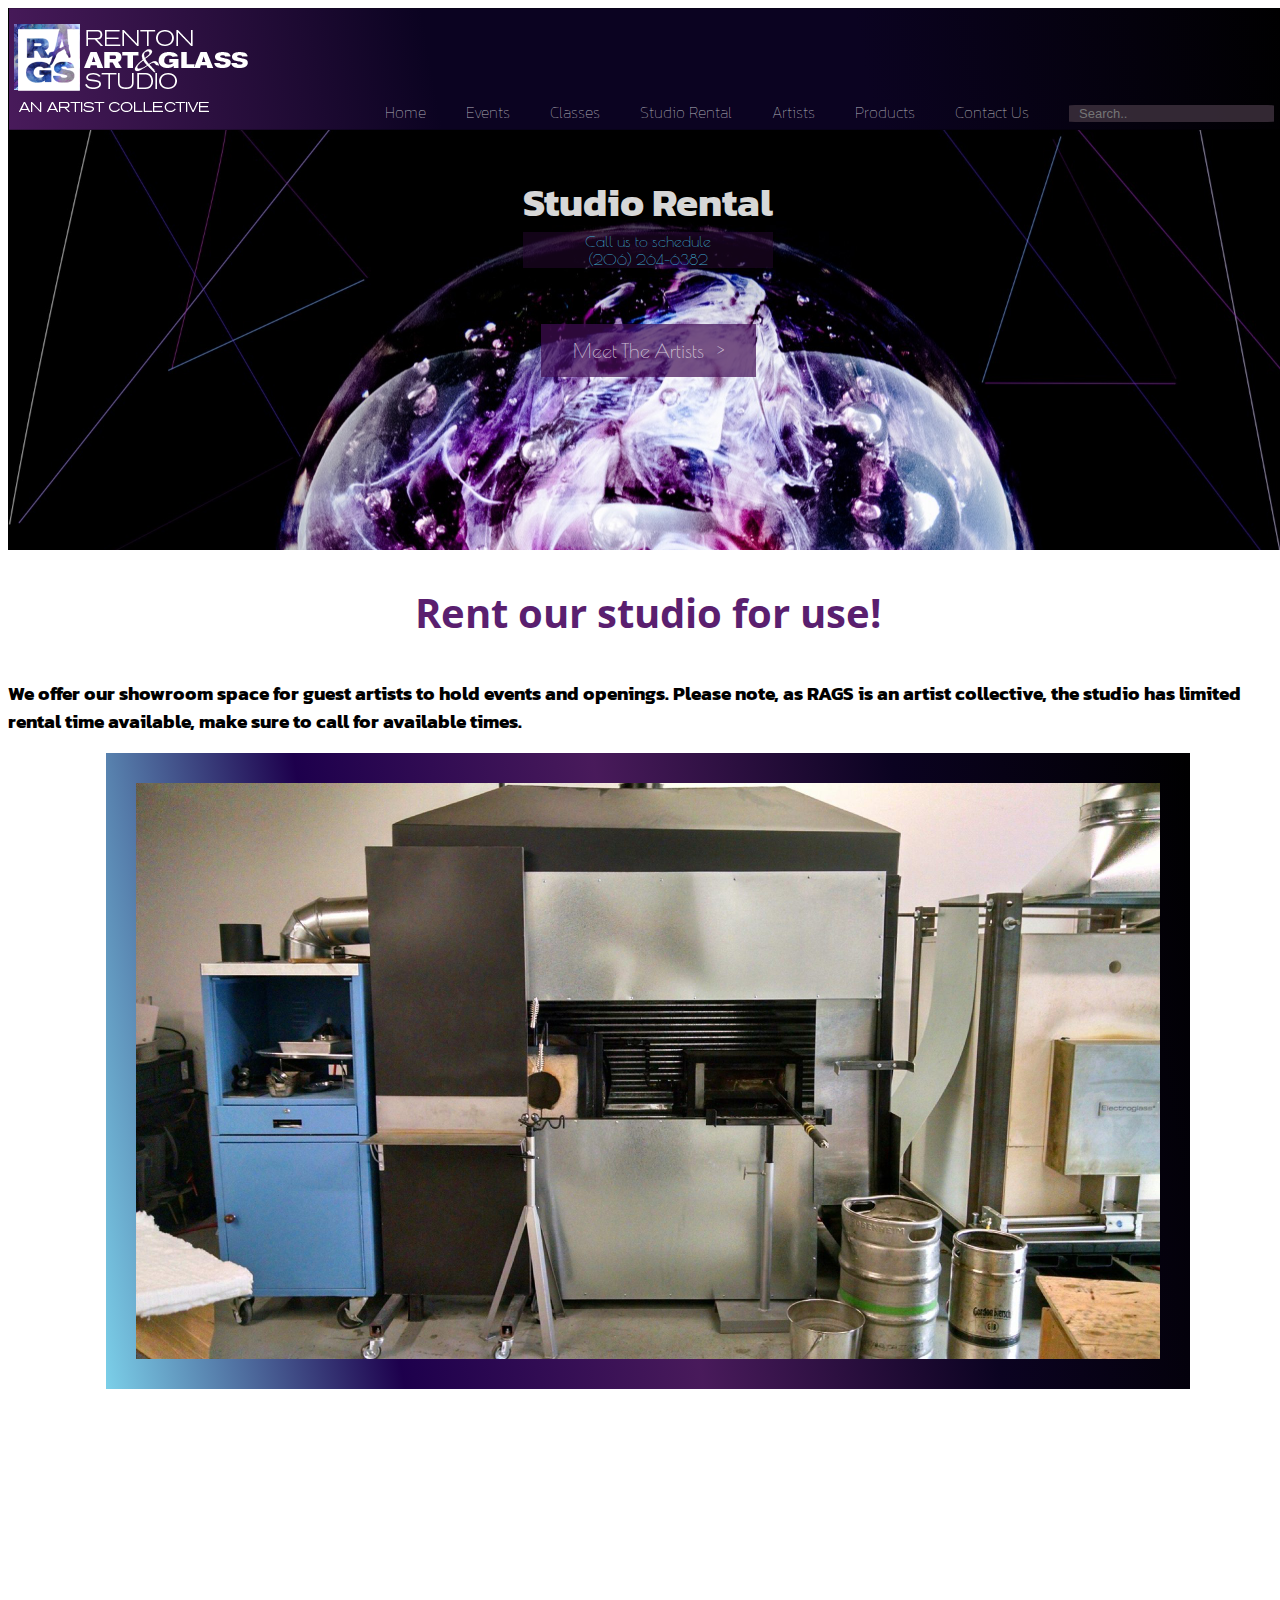
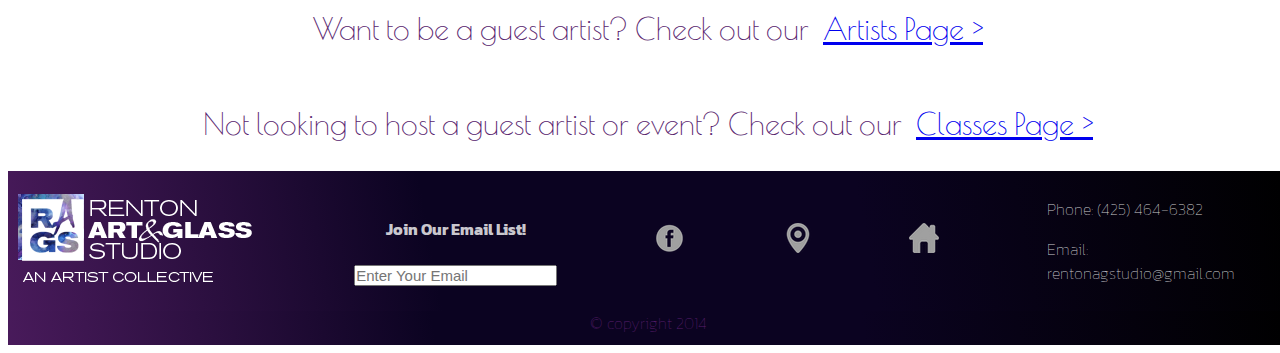
<file: studioRental.html>
<!DOCTYPE html>
<html lang="en">
<head>
    <meta charset="UTF-8">
    <meta name="viewport" content="width=device-width, initial-scale=1.0">
    <meta http-equiv="X-UA-Compatible" content="ie=edge">
    <title>Renton Art And Glass Studio</title>
    <link rel="icon" type="image/png" href="logoOptiontitle.png" />
    <meta name="description" content="Learn to blow your own glass creations by taking classes or joining in events with our Seattle based artists." />
    <meta name="keywords" content="art, art studio, glassware, blown glass, glass art, Seattle glass, Seattle art, glassblowing Seattle, glassblowing, Renton, glassblowing Renton, Seattle activities" />
    <meta name="author" content="oconnall">
    <meta name="robots" content="index, follow">
    <meta name="revisit-after" content="3 month">
    <!-- glassblowing, Seattle, activities -->
    <link rel= "stylesheet" href="cssFiles/style.css">
    <link href="https://fonts.googleapis.com/css?family=Poiret+One" rel="stylesheet">
    <link href="https://fonts.googleapis.com/css?family=Open+Sans+Condensed:300" rel="stylesheet">
    <link href="https://fonts.googleapis.com/css?family=Kanit:200" rel="stylesheet">
</head>
<body>
        <nav class= "header">
                <a href="home.html"><img class="logo" src="websiteRAGSImages/logoOption1.png" alt="Renton Art and Glass Logo"></a>
    
        <ul class="topnav" id="js_nav">
            <li><a class="nav-links" href="index.html">Home</a></li>
            <li><a class="nav-links" href="events.html">Events</a></li>
            <li><a class="nav-links"  href="classes.html">Classes</a></li>
            <li><a class="nav-links" href="studioRental.html">Studio Rental</a></li>
            <li><a class="nav-links" href="artists.html">Artists</a></li>
            <li><a class="nav-links" href="products.html">Products</a></li>
            <li><a class="nav-links" href="contactUs.html">Contact Us</a></li>
            <li id="searchbar"><input class="nav-links" type="search" placeholder="Search.."></li>
        </ul>
    </nav>
    <div class="hero_image"> <div class="square"></div>
    <div class="hero-text">
            <!-- <img id="heroOrnament" class="img_shape" src="websiteRAGSImages/glassOrnaments.jpg" alt="Glass Ornaments"> -->
            <h1 class="titletag">Studio Rental</h1>
            <p class="callToSched">Call us to schedule</p>
            <p class="callToSched">(206) 264-6382</p>
            <div id="diamonds">
                    <div id="wraptop">
                        <div class="diamond" id="sq1"><p class="sqText"></p></div>
                        <div class="diamond" id="sq2"><p class="sqText"></p></div>
                        <div class="diamond" id="sq3"><p class="sqText"></p></div>
                        <!-- <div class="diamond" id="sq4"><p class="sqText"></p></div> -->
                    </div>
        
                    <div id="wrapbottom">
                        <div class="diamond" id="sq5"><p class="sqText"></p></div>
                        <div class="diamond" id="sq6"><p class="sqText"></p></div>
                        <div class="diamond" id="sq7"><p class="sqText"></p></div>
                        <div class="diamond" id="sq8"><p class="sqText"></p></div>
                    </div>
        <button><a href="artists.html">Meet The Artists &nbsp;&nbsp;></a></button>
    </div>
</div>
</div>

    <div id = "studioRentalContainer">
        <h1 class="activitiesHeader">Rent our studio for use!</h1>
        <h3 >We offer our showroom space for guest artists to hold events and openings. Please note, as RAGS is an artist collective, the studio has limited rental time available, make sure to call for available times. </h3>
        <img  id="theStudio" src="websiteRAGSImages/theStudio.jpg" alt="The Studio Location">
    </div>
        <div id="studioRentalBottomLinks">
            <p class="activitiesContent"> Want to be a guest artist? Check out our &nbsp; <a href="artists.html"> Artists Page ></a></p>
            <p class="activitiesContent">Not looking to host a guest artist or event? Check out our &nbsp;<a href="classes.html"> Classes Page ></a></p>
        </div>
    

        <footer> 
                <img src="websiteRAGSImages/logoOption1.png" alt="Renton Art and Glass Logo">
                <div id="emailfooter">
                    <h4>Join Our Email List!</h4>
                    <input id="emailInput" type="text" placeholder="Enter Your Email">
                </div>
                <a href="https://www.facebook.com/rags211/"><img src="websiteRAGSImages/facebookIcon.png" alt="Facebook Icon"></a>
                    <a href="contactUs.html"><img src="websiteRAGSImages/location-Icon.png" alt="location Icon"></a>
                    <a href="home.html"><img src="websiteRAGSImages/homeIcon.png" alt="Home Icon"></a>
                <div id="contactFooter"><p>Phone: (425) 464-6382</p>
                    <p>Email: rentonagstudio@gmail.com</p>
                </div>
            
        
            </footer>
            <p id="copyright">&copy; copyright 2014</p>
    </body>
</html>
</file>
<file: cssFiles/landing.css>
body{
    background-image: url("../websiteRAGSImages/classesHeart.jpg");
    background-position: inherit;
    background-repeat: no-repeat;
    background-size: cover;
    background-color: black;
    color:white;
    /* display:flex; */
}
.titletag{
    display: inline-flex;
    align-items: baseline;
    font-family: 'Kanit', sans-serif;
    padding-top:0px;
    margin-bottom:0; 
    font-size: 40px;
    font-weight: lighter;
  }
  #amp{
      padding:10px;
  }
  #passiontag{
   margin-bottom:0;
      color:rgb(254, 255, 255);
      font-family: 'Poiret One', cursive;
      font-size: 20px;
      padding:15px;
  }
  button{
    background-color: rgba(135, 32, 199, 0.9); 
    border: none;
    color: rgba(255, 255, 255, 0.85);
    padding: 15px 32px;
    text-align: center;
    text-decoration: none;
    display:inline-block;
    font-size: 16px;
    margin-top:40px;
    margin-bottom:5px;
    font-family: 'Poiret One', cursive;
  }
  button:hover {
    background-color: rgba(73, 41, 83, 0.7);
    color: rgba(255, 255, 255, 1);
}
button a {
    text-decoration: none;
    color: rgba(255, 255, 255, 0.7);
    font-size: 20px;
    padding: 0;
}
#totalcontainer{
    display:flex;
    flex-direction: column;
}
#logocontainer{
    display: flex;
    justify-content: flex-start;
    height: 100%;
 
}
#infoContainer{
    display:flex;
    align-items: center;
    flex-direction: column;
    align-content: stretch;
    margin-top:200px;
}
</file>
<file: cssFiles/style.css>
/* colors:
 hsl(283, 55%, 23%), rgba(67, 187, 223, 0.7),rgba(216, 134, 243, 0.2), #0b0321  */
 
 
 
 /* Generalized CSS */
 body{
     display:flex;
     flex-direction: column;
     justify-content: space-between;
    width: 100%; 
    /* max-width:1400px; */
    /* background-image: linear-gradient(#020007, black, black, hsl(283, 55%, 23%));  */
    background-color: white;  
    color: black;
    font-family: 'Kanit', sans-serif;
    font-weight: lighter;
}
/* CSS for custom scroll bar */
/* width */
::-webkit-scrollbar {
    width: 15px;
  }
  
  /* Track */
  ::-webkit-scrollbar-track {
    box-shadow: inset 0 0 5px rgba(67, 187, 223, 0.7) ;
  }
   
  /* Handle */
  ::-webkit-scrollbar-thumb {
    /* background-image:linear-gradient(white, #978bb6,hsl(283, 55%, 23%), black);  */
    background-image: linear-gradient(rgb(223, 247, 246), rgba(67, 187, 223, 0.7),rgba(0, 42, 53, 0.769));
  }
  
  /* Handle on hover */
  ::-webkit-scrollbar-thumb:hover {
    /* background: hsl(283, 55%, 23%); */
    background:rgba(3, 142, 181, 0.885);
  }



  /* Track */
  /* ::-webkit-scrollbar-track {
    background: #f1f1f1; 
  } */
   
  /* Handle */
  /* ::-webkit-scrollbar-thumb {
    background: #888; 
  }
   */


/* Nav Bar for Mobile */
.header{
    background-image: linear-gradient(260deg, black, #0b0321, hsl(283, 55%, 23%),hsl(263, 100%, 15%), rgba(67, 187, 223, 0.7));  
    /* background-image: linear-gradient(to left, black,rgba(67, 187, 223, 0.7));
    font-size: 18px; */
    background-image: linear-gradient(260deg, black, 
    #0b0321, #0b0321, hsl(283, 55%, 23%));
    border: 1px solid rgba(0, 0, 0, 0.2);
    padding-bottom: 10px;
}
.topnav {
    list-style-type: none;
}
.nav-links,
.logo {
    text-decoration: none;
    color:rgba(255, 255, 255, 0.7);
}
.topnav li {
    text-align: center;
    margin: 15px auto;
}
.logo {
    display: inline-block;
    font-size: 22px;
    margin-top: 10px;
    margin-left: 20px;
}  

 

/* Navigation/Logo CSS For Desktop View */
@media screen and (min-width: 768px) {
    .header {background-image: linear-gradient(260deg, black, 
        #0b0321, #0b0321, hsl(283, 55%, 23%));
        border: 1px solid rgba(0, 0, 0, 0.2);
        display: flex;
        justify-content: space-between;
        padding-bottom: 5px;
        padding-top:15px;
        height: 100px;
        align-items: baseline;
    }

    .topnav {
        display: flex;
        flex-direction: row;
        justify-content: flex-end;
        margin-right: 30px;
    }
    .topnav li {
        margin: 0;
        text-decoration: none;
        list-style-type: none;
    }

    .nav-links {
        text-decoration: none;
        margin-left: 40px;
        color:rgba(255, 255, 255, 0.7);
    }
    .logo {
        text-decoration: none;
        margin-top: 0;
        margin-left:5px;
    }
    .navbar-toggle {
        display: none;
     }
     
     .logo:hover,
     .nav-links:hover {
         background-color: rgba(216, 134, 243, 0.4);
         color: rgba(255, 255, 255, 1);
         padding:10px;
         margin-top:-15px;
     }


button a{
    text-decoration: none;
    color:rgba(255, 255, 255, 0.7);
    font-size: 20px;
    padding:0;
}

input[type=search]{
    width:90%;
    background-color:rgba(60, 47, 60, 0.85);
    border:none;
    padding-left:10px;
    border-radius:3%;
    font-size: 13px;
}

/* Hero IMAGE CSS */
.hero_image{
    padding-top:20px;
    background-image:url("../websiteRAGSImages/purpleOrb.jpg");
      /* Set specific height */
    height: 400px;
    /* Positions/center the image to scale on all screens */
    background-position-y: 20%;
    background-repeat: no-repeat;
    background-size: cover;
    position: relative;
    width:100%;
}
.hero-text {
    text-align: center;
    position: absolute;
    top: 35%;
    left: 50%;
    transform: translate(-50%, -50%);
    color: rgba(255, 255, 255, 0.85);
  }
  .titletag{
    display: inline-flex;
    align-items: baseline;
    font-family: 'Kanit', sans-serif;
    padding-top:0px;
    margin-top:0px;
    margin-bottom:0px; 
    font-size: 40px;
  }
  #passiontag{
   margin-bottom:0;
      color:rgba(67, 187, 223, 0.8);
      font-family: 'Poiret One', cursive;
      font-size: 20px;
  }
  /* #heroOrnament{
    width:30%;
} */
/* #sq1{
    background-image:linear-gradient(260deg,rgba(224, 180, 238, 0.2),hsl(283, 55%, 23%),rgba(67, 187, 223, 0.7));
    /* background-image: linear-gradient(rgba(216, 134, 243, 0.2),rgba(28, 37, 85, 0.7));   */
/* }
#sq2{
    background-image: url("../websiteRAGSImages/logoOptiontitle.png");
    transform: rotate(45deg);
}
#sq3{ 
    background-image: linear-gradient(hsl(283, 55%, 23%), rgba(216, 134, 243, 0.2),rgba(67, 187, 223, 0.7));
}
#sq4{
    background-image: 
    url("../websiteRAGSImages/purpleSwirl.jpeg");
}
#sq5{
    background-color: rgba(216, 134, 243, 0.7); 
}
#sq6{
    background-image:linear-gradient(rgba(0, 0, 0, 0.2), rgba(0, 0, 0, 0.2)), 
    url("../websiteRAGSImages/purpleTreejpeg.jpeg");
    
}
#sq7{
    background-image: linear-gradient(hsl(283, 66%, 81%),rgba(240, 207, 244, 0.7));
}
#sq8{
    background-image: 
    url("../websiteRAGSImages/colorfulPurple1.jpg");
    
} */ 
/* #wrapbottom :hover {
    background-color: rgba(216, 96, 247, .8);
    color: rgba(255, 255, 255, 1);
}  */

/* #diamonds{
width:100%;

} */
   /* .diamond {
    display: inline-flex;
    height: 100px;
    width: 100px;
    font-size: 25px;
    padding: 1px;
    color: white;
    margin-right: 25px;
    margin-left: 25px;
    transform: rotate(45deg);
    opacity: .8;
} */
/* .diamond:hover{
    background-color: rgba(216, 96, 247, .8)
} 

#wraptop {
    transform: translate(0px, 30px);
}

.sqText{
    display: flex;
    transform: rotate(-45deg);
    margin-top:30%;
    margin-left:12%; 
    font-weight: lighter;
    opacity: .6;
} */


/* CSS for button in hero image and products page */
button{
    background-color: rgba(64, 13, 82, 0.7); 
    border: none;
    color: rgba(255, 255, 255, 0.85);
    padding: 15px 32px;
    text-align: center;
    text-decoration: none;
    display:inline-block;
    font-size: 16px;
    margin-top:40px;
    margin-bottom:5px;
    font-family: 'Poiret One', cursive;
  }
  button:hover {
    background-color: rgba(216, 134, 243, 0.7);
    color: rgba(255, 255, 255, 1);
}


h2{
    font-family: 'Open Sans Condensed', sans-serif;
}
.activities{
    width: 100%;
    display:inline-flex;
    flex-direction: row;
    /* align-items: space-evenly; */
    font-size: 16px;
    text-align: center; 
    /* background-color:rgba(155, 132, 167, 0.1);  */
    margin-top:30px;
    margin-bottom:30px;
}
.img_shape{
    border-radius: 50%;
    width: 40%;
    padding:1%;
    background-color: rgba(67, 187, 223, 0.05);
    border:6px double rgba(67, 187, 223, 0.3);
}
/* .verticalLine {
    display:flex;
    align-items: baseline;
    border-left: 2px solid rgba(67, 187, 223, 0.7);  
    height: 400px;
} */
.activityAlign{
    width: 100%;
    max-width:33.33%;
    height: 100%;
    display: flex;
    flex-direction: column;
    align-items: center;
    justify-content: stretch; 
    /* border-right: 2px solid rgba(67, 187, 223, 0.3); */
    border-right:2px solid rgba(67, 187, 223, 0.7);
    /* border-top: 20px solid  rgba(67, 187, 223, 0.7); */
}
.activityAlign:last-child{
    border-right:none
}
.activityTitle{
    color:hsl(283, 55%, 23%);
    /* font-family: 'Open Sans Condensed', sans-serif; */
   
}
.learnmore{
    color: white;
    padding:10px 15px 10px 15px;
    font-weight: lighter;
    text-decoration: none;
    background-image: linear-gradient(260deg,rgb(76, 9, 114),rgb(167, 87, 212)); 
    /* border: 2px double rgb(0, 113, 139); */
    /* background-color: hsl(280, 80%, 42%); */
    /* background-image: linear-gradient(260deg,hsl(283, 55%, 23%),#9e86d8); */
    /* background-image: linear-gradient(260deg,rgb(223, 247, 246), rgba(67, 187, 223, 0.7),rgb(65, 172, 244),rgba(0, 42, 53, 0.769)); */
    border-radius: 30em;
}
/* #footerbody{
    display:flex; 
    flex:+1; */
    /* background-image:linear-gradient(hsl(283, 55%, 23%), rgba(216, 134, 243, 0.2),rgba(67, 187, 223, 0.7)); */
    /* background-image: linear-gradient(260deg, black, 
    #0b0321, #0b0321, hsl(283, 55%, 23%));
    color:white; */
    /* flex-direction: row;
    justify-content:space-evenly;
    flex-wrap:wrap; 

}  */

/* CSS for Footer */
footer{
   display: flex;
     /* background-image:linear-gradient(hsl(283, 55%, 23%), rgba(216, 134, 243, 0.2),rgba(67, 187, 223, 0.7));  */
    background-image: linear-gradient(260deg, black, 
    #0b0321, #0b0321, hsl(283, 55%, 23%));
    color:rgba(255, 255, 255, 0.803);
    justify-content: center;
    flex-direction: row;
    justify-content:space-between;
    flex-wrap:wrap; 
    align-items: center;
    padding:10px;  
} 
#emailfooter{ 
    text-align: center;
    text-decoration: none;
    margin:0px;
    font-size: 16px;
    padding:0px;
}
#emailInput{
    font-size: 15px;
    padding:0px;
    margin:0px;
}
#contactFooter{
    padding-right:10px;
}
#copyright{
    margin:0;
    padding-top:0px;
    padding-bottom: 10px;
    display: flex;
    background-image: linear-gradient(260deg, black, 
    #0b0321, #0b0321, hsl(283, 55%, 23%));
    justify-content: center;
    color:hsl(284, 56%, 28%);
}
}





/* CSS for main home page */
@media screen and (min-width: 768px) {

.floatHome{
    display:flex;
    /* margin:20px; */
    justify-content: space-around;
    align-items: center;
    background-color:#978bb6;  
    /* background-color:lightgrey; */
}
.floatHome2{
    display:flex;
    /* margin:20px; */
    justify-content: space-around;
    align-items: center;
    background-color:#0b0321;
    color: #978bb6; 
}
.floatHome2 h1{
    color: #978bb6;
    font-weight: lighter;  
}

.floatHome3{
    display:flex;
    /* margin:20px; */
    justify-content: space-around;
    align-items: center; 
}
#johnsonQuote{
    color:white;
}
#heilmanQuote{
    color:#883cae;  
}
.homeVase{
    border-radius: 15%;
    max-width:400px;
    max-height:300px;
    margin:15px;
    border: solid 2px rgba(67, 187, 223, 0.2);
}
#homeVase2{
    border-radius: 20%;
    width:300px;
    max-height:300px;
    margin:15px;
    border: solid 2px rgba(67, 187, 223, 0.4);
}
}




/* Events Page specialized  CSS */
@media screen and (min-width: 768px) {
.secondaryTitleTag{
    padding-top:15px;
    margin-bottom:5px;
}

.callToSched{
    margin:0;
    padding:0;
    color:rgba(67, 187, 223, 0.9);
    font-family: 'Poiret One', cursive;
    background-color: rgba(37, 7, 48, 0.5); 
}
#callToSchedTop{
    margin-top:25px; 
    font-size: 30px;
}
#callToSchedBottom{
    color:white;
    font-size: 20px;
}
.activitiesHeader{
    width:100%;
    display: inline-flex;
    justify-content: center;
    font-size: 40px;
    font-family: 'Open Sans Condensed', sans-serif;
    margin-top:35px;
    margin-bottom:20px;
    color:hsl(284, 56%, 28%);
    /* border-top: 30px solid  hsl(268, 56%, 28%);  */
}
#eventsActivities{
    display:inline-flex;
    align-items: flex-start;
} 
.eventsList{
    display:flex;
    margin-top:0;
}
#events1{
    background-color:#978bb6; 
    margin:20px;
}
#events1 h2, p{
    padding-right:5%;
    padding-left:5%;
}
#events2{
    background-color:#0b0321; 
    color:white;
    margin:20px;
    border-right:2px solid rgba(67, 187, 223, 0.9);
}
#events2 h2, p{
    padding-right:5%;
    padding-left:5%;
}
#events2 p{
    color:#978bb6; 
}
#events3{
    margin:20px;
    background-color:hsl(285, 42%, 22%);
    border-right:2px solid rgba(67, 187, 223, 0.9);
    color:whitesmoke;
}
#events2 h2{
    font-weight: lighter;
}
#events3 h2, p{
    padding-right:5%;
    padding-left:5%;
}
#events2Header{
    color:whitesmoke;
}
#events3Header{
    color:black;
}
#events3Paragraph{
    color:rgb(223, 223, 223);
}
.arrivalpolicymargin{
    margin-top:30px;
    margin-bottom:0px;
    width:100%;
    display: flex;
    justify-content: center;
    font-family: 'Open Sans Condensed', sans-serif;
    color:rgba(67, 187, 223, 0.9); 
    font-size: 30px;
}
.arrivalPolicy{
    width:100%;
    display: flex;
    justify-content: center;
    /* font-family: 'Open Sans Condensed', sans-serif; */
    font-family: 'Poiret One', cursive;
    margin:0px;
    padding-bottom:10px;
    /* color:hsl(284, 56%, 28%); */
    color:rgba(67, 187, 223, 0.9);
    font-size: 30px;
    font-weight: lighter;
}
.activitiesContent{
    width:90%;
    display:flex;
    justify-content: center;
    color:hsl(284, 56%, 28%);
    /* margin:0;
    padding:0; */
}
/* The extra bracket below is for the the end of the desktop media query */
}




/* Classes Page Specialized CSS */
@media screen and (min-width: 768px) {
    #callToSchedTopClasses{
        margin-top:25px; 
        font-size: 30px;
    }
    #callToSchedBottomClasses{
        color:white;
        font-size: 20px;
    }
    #classActivities{
        display:flex;
        align-items: flex-start;
        flex-direction: column;
        margin-left: auto; 
        margin-right: auto;
        /* background-image:linear-gradient(rgba(249, 249, 249, 0.8), rgba(255, 255, 255, 0.8)), url("../websiteRAGSImages/gallery12.jpg"); */
        border:double 4px rgba(153, 67, 223, 0.1); 
        background-color: rgba(153, 67, 223, 0.05);
        width:90%;

    }
    #classActivitiesTop{
        /* width:100%; */
        display:flex;
        flex-direction: row;
        justify-content: space-evenly;
        margin-top:5%;
        margin-bottom: 10%;
    }
    #classActivitiesBottom{
        width:100%;
        display:flex;
        flex-direction: row;
        justify-content: space-evenly;
    }
    #class1{
        width:100%;
        background-color:#978bb6; 
        margin:20px;
        border-right:2px solid rgba(67, 187, 223, 0.4);
    }
    #class1 h3, p{
        padding-right:5%;
        padding-left:5%;
    }
    #class2{
        width:100%;
        background-color:#0b0321; 
        color:white;
        margin:20px;
        border-right:2px solid rgba(67, 187, 223, 0.9);
    }
    #class2 h3, p{
        padding-right:5%;
        padding-left:5%;
    }
    #events2 p{
        color:#978bb6; 
    }
    .classHeartHeroImg{
    object-fit: cover;
    object-position: 50% 30%;
    max-height: 500px;
    width:33.33%;
    }
    #classImgs{
        display:flex;
        flex-direction: row;
        margin-left:10%;
        margin-right:10%;
        padding:1%;
        border:double 4px rgba(153, 67, 223, 0.1); 
    /* background-color: rgba(153, 67, 223, 0.05); */
    }
    #class3{
        margin:20px;
        background-color:hsl(285, 42%, 22%);
        border-right:2px solid rgba(67, 187, 223, 0.7);
        color:whitesmoke;
    }
    #class3 h3, p{
        padding-right:5%;
        padding-left:5%;
    }
    #class4{
        background-color:#c59cd7; 
        margin:20px;
        border-right:2px solid rgba(67, 187, 223, 0.4);
    }
    #class4 h3, p{
        padding-right:5%;
        padding-left:5%;
    }
    #events2Header{
        color:whitesmoke;
    }
    #events3Header{
        color:black;
    }
    #events3Paragraph{
        color:rgb(223, 223, 223);
    }
/* The extra bracket below is for the the end of the desktop media query */
}



/* Artists Page Specialized CSS */
@media screen and (min-width: 768px) {
    #callToSchedTopArtists{
        margin-top:25px; 
        font-size: 30px;
    }
    #callToSchedBottomArtists{
        color:white;
        font-size: 20px;
    }


    /* The extra bracket below is for the the end of the desktop media query */
}





/* Contact Us Page Specialized CSS */
@media screen and (min-width: 768px) {
    #contactUsContainer{
    display: flex;
    flex-direction: column;
    justify-content: center;
    align-items: center;

    }
    .contactHeartHeroImg{
    object-fit: cover;
    object-position: 50% 30%;
    max-height: 500px;
    width:33.33%;
    }
    #contactImgs{
    display:flex;
    flex-direction: row;
    margin:5%;
    margin-top:0px;
    /* margin-top:
    margin-left:5%;
    margin-right:5%; */
    padding:5%;
    border:double 4px rgba(153, 67, 223, 0.1); 
    background-color: rgba(153, 67, 223, 0.05);
    }
    #contactUsImg{
    display:flex;
    justify-content: center;
    margin-right:5%;
    margin-left:5%;
    /* margin-top:10%; */
    object-fit: cover;
    max-width:80%;
    max-height:500px;
    padding:5%;
    border:double 4px rgba(153, 67, 223, 0.1); 
    background-color: rgba(153, 67, 223, 0.05);
    
    }
    #map{
    display: flex;
    justify-content: center;
    align-items: center;
    background-image: linear-gradient(260deg, #0b0321, hsl(283, 55%, 23%),hsl(263, 100%, 15%), rgba(67, 187, 223, 0.7));  
    padding:20px;
    max-width: 60%;
    
}
#contacter{
    width:100%;
    display:flex;
    flex-direction: column;
    justify-content: center;
    align-items: center;
    color:hsl(284, 56%, 28%);
}
.contactUsparagraph{
    margin:0px;
    font-size: 20px;
    /* padding:0px; */
}
#contacterTopLine{
    padding-top:50px;
    font-size: 40px;
    font-family: 'Poiret One', cursive;
}
#contacterBottomLine{
    padding-bottom:100px;
}
/* The extra bracket below is for the the end of the desktop media query */
}




/* Studio Rental Page Specialized CSS */
@media screen and (min-width: 768px) {
#callToSchedTopStudio{
    margin-top:25px; 
    font-size: 30px;
}
#callToSchedBottomStudio{
    color:white;
    font-size: 20px;
    }    
#studioRentalContainer{
display: flex;
flex-direction: column;
justify-content: center;
align-items: center;
}
#studioRentalAvailability{
display: flex;
max-width:80%;
margin-bottom:2%;
margin-top:2%;
}
#studioRentalBottomLinks{
font-size:30px;
display:flex; 
flex-direction: column;
font-family: 'Poiret One', cursive; 
}
#theStudio{
display:flex;
justify-content: center; 
max-width: 80%;
padding:30px;
margin-bottom:15%;
background-image: linear-gradient(260deg, black, #0b0321, hsl(283, 55%, 23%),hsl(263, 100%, 15%), rgba(67, 187, 223, 0.7)); 
}
.studioImg{
    border-radius: 22%;
    max-width:250px;
    max-height:250px;
    margin-top:35px;
    margin-bottom:35px;
    border:1px solid rgba(67, 187, 223, 0.5); 
    
}

#studioRentalArtistLink{
    display:flex;
    justify-content: space-around;
    align-items: center;
    background-color:#0b0321;
    color:whitesmoke;
}
#studioRentalClassLink{
    display:flex;
    justify-content: space-around;
    align-items: center;
    background-color:#978bb6;
    color:#0b0321; 
}
/* The extra bracket below is for the the end of the desktop media query */
}
</file>
<file: cssFiles/style2.css>
body{
    width: 100%; 
    /* background-image: linear-gradient(#020007, black, black, hsl(283, 55%, 23%));  */
    background-color: black;  
    color: white;
    font-family: 'Josefin Sans', sans-serif;
}

.header{
    background-image: linear-gradient(260deg, black, #0b0321, hsl(283, 55%, 23%),hsl(263, 100%, 15%), rgba(67, 187, 223, 0.7));  
    /* background-image: linear-gradient(to left, black,rgba(67, 187, 223, 0.7));
    font-size: 18px; */
    background-image: linear-gradient(260deg, black, 
    #0b0321, #0b0321, hsl(283, 55%, 23%));
    border: 1px solid rgba(0, 0, 0, 0.2);
    padding-bottom: 10px;
}
.topnav {
    list-style-type: none;
}
.nav-links,
.logo {
    text-decoration: none;
    color:rgba(255, 255, 255, 0.7);
}
.topnav li {
    text-align: center;
    margin: 15px auto;
}
.logo {
    display: inline-block;
    font-size: 22px;
    margin-top: 10px;
    margin-left: 20px;
}  

 

/* Nav for desktop view */ 
@media screen and (min-width: 768px) {
    .header {background-image: linear-gradient(260deg, black, 
        #0b0321, #0b0321, hsl(283, 55%, 23%));
        border: 1px solid rgba(0, 0, 0, 0.2);
        display: flex;
        justify-content: space-between;
        padding-bottom: 5px;
        padding-top:15px;
        height: 100px;
        align-items: baseline;
    }

    .topnav {
        display: flex;
        flex-direction: row;
        justify-content: flex-end;
        margin-right: 30px;
    }
    .topnav li {
        margin: 0;
        text-decoration: none;
        list-style-type: none;
    }

    .nav-links {
        text-decoration: none;
        margin-left: 40px;
        color:rgba(255, 255, 255, 0.7);
    }
    .logo {
        text-decoration: none;
        margin-top: 0;
        margin-left:5px;
    }
    .navbar-toggle {
        display: none;
     }
     
     .logo:hover,
     .nav-links:hover {
         background-color: rgba(216, 134, 243, 0.4);
         color: rgba(255, 255, 255, 1);
         padding:10px;
         margin-top:-15px;
     }


button a{
    text-decoration: none;
    color:rgba(255, 255, 255, 0.7);
    font-size: 20px;
    padding:0;
}

input[type=search]{
    width:90%;
    background-color:rgba(60, 47, 60, 0.85);
    border:none;
    padding-left:10px;
    border-radius:3%;
    font-size: 13px;
}


.hero_image{
    padding-top:20px;
    background-image: linear-gradient(rgba(0, 0, 0, 0.5), rgba(0, 0, 0, 0.5)), url("../websiteRAGSImages/colorfulPurple.jpg");
      /* Set specific height */
      height: 400px;
    /* Positions/center the image to scale on all screens */
    background-position: center;
    background-repeat: no-repeat;
    background-size: cover;
    position: relative;
    width:100%;
}
.hero-text {
    text-align: center;
    position: absolute;
    top: 50%;
    left: 50%;
    transform: translate(-50%, -50%);
    color: rgba(255, 255, 255, 0.85);
  }
  .titletag{
      display: inline-flex;
      align-items: baseline;
    font-family: 'Open Sans Condensed', sans-serif;
    padding-top:0px;
    margin-bottom:0; 
    font-size: 40px;
  }
  #passiontag{
   margin-bottom:0;
      color:rgba(67, 187, 223, 0.8);
      font-family: 'Poiret One', cursive;
      font-size: 20px;
  }
  #heroOrnament{
    width:30%;
}
#sq1{
    background-image:linear-gradient(260deg,rgba(224, 180, 238, 0.2),hsl(283, 55%, 23%),rgba(67, 187, 223, 0.7));
    /* background-image: linear-gradient(rgba(216, 134, 243, 0.2),rgba(28, 37, 85, 0.7));   */
}
#sq2{
    background-image: url("../websiteRAGSImages/logoOptiontitle.png");
    transform: rotate(45deg);
}
#sq3{ 
    background-image: linear-gradient(hsl(283, 55%, 23%), rgba(216, 134, 243, 0.2),rgba(67, 187, 223, 0.7));
}
#sq4{
    background-image: 
    url("../websiteRAGSImages/purpleSwirl.jpeg");
}
#sq5{
    background-color: rgba(216, 134, 243, 0.7); 
}
#sq6{
    background-image:linear-gradient(rgba(0, 0, 0, 0.2), rgba(0, 0, 0, 0.2)), 
    url("../websiteRAGSImages/purpleTreejpeg.jpeg");
    
}
#sq7{
    background-image: linear-gradient(hsl(283, 66%, 81%),rgba(240, 207, 244, 0.7));
}
#sq8{
    background-image: 
    url("../websiteRAGSImages/colorfulPurple1.jpg");
    
}
#wrapbottom :hover {
    background-color: rgba(216, 96, 247, .8);
    color: rgba(255, 255, 255, 1);
} 

#diamonds{
width:100%;

}
   .diamond {
    display: inline-flex;
    height: 100px;
    width: 100px;
    font-size: 25px;
    padding: 1px;
    color: white;
    margin-right: 25px;
    margin-left: 25px;
    transform: rotate(45deg);
    opacity: .8;
}
.diamond:hover{
    background-color: rgba(216, 96, 247, .8)
} 

#wraptop {
    transform: translate(0px, 30px);
}

.sqText{
    display: flex;
    transform: rotate(-45deg);
    margin-top:30%;
    margin-left:12%; 
    font-weight: lighter;
    opacity: .6;
}


button{
    background-color: rgba(216, 134, 243, 0.4); 
    border: none;
    color: rgba(255, 255, 255, 0.85);
    padding: 15px 32px;
    text-align: center;
    text-decoration: none;
    display:inline-block;
    font-size: 16px;
    margin-top:40px;
    margin-bottom:5px;
    font-family: 'Poiret One', cursive;
  }
  button:hover {
    background-color: rgba(216, 134, 243, 0.7);
    color: rgba(255, 255, 255, 1);
}

h2{
    font-family: 'Open Sans Condensed', sans-serif;
}
.activities{
    width: 100%;
    display:inline-flex;
    flex-direction: row;
    /* align-items: space-evenly; */
    font-size: 16px;
    text-align: center; 
    background-image:linear-gradient(black, #220639, #0b0321, #0b0321);
}
.img_shape{
    border-radius: 50%;
    width: 40%;
    border:2px solid rgba(67, 187, 223, 0.5);
}
/* .verticalLine {
    display:flex;
    align-items: baseline;
    border-left: 2px solid rgba(67, 187, 223, 0.7);  
    height: 400px;
} */
.activityAlign{
    width: 100%;
    max-width:33.33%;
    height: 100%;
    display: flex; 
    flex-direction: column;
    align-items: center;
    justify-content: stretch; 
    border-right: 2px solid rgba(67, 187, 223, 0.7);
    /* border-top: 20px solid  rgba(67, 187, 223, 0.7); */
}
.activityAlign:last-child{
    border-right:none
}
.activityTitle{
    color:hsl(283, 5%, 73%);
    background-color: #0b0321;
    /* font-family: 'Open Sans Condensed', sans-serif; */
   
}
.learnmore{
    color: rgba(67, 187, 223, 0.7);
    font-weight: lighter;
    text-decoration: none;
}
/* #footerbody{
    display:flex; 
    flex:+1; */
    /* background-image:linear-gradient(hsl(283, 55%, 23%), rgba(216, 134, 243, 0.2),rgba(67, 187, 223, 0.7)); */
    /* background-image: linear-gradient(260deg, black, 
    #0b0321, #0b0321, hsl(283, 55%, 23%));
    color:white; */
    /* flex-direction: row;
    justify-content:space-evenly;
    flex-wrap:wrap; 

}  */
footer{
   display: flex;
     /* background-image:linear-gradient(hsl(283, 55%, 23%), rgba(216, 134, 243, 0.2),rgba(67, 187, 223, 0.7));  */
    background-image: linear-gradient(260deg, black, 
    #0b0321, #0b0321, hsl(283, 55%, 23%));
    color:rgba(255, 255, 255, 0.803);
    justify-content: center;
    flex-direction: row;
    justify-content:space-between;
    flex-wrap:wrap; 
    align-items: center;
    padding:10px;  
} 
#emailfooter{ 
    text-align: center;
    text-decoration: none;
}
#emailInput{
    font-size: 18px;
}
#contactFooter{
    padding-right:10px;
}
#copyright{
    margin:0;
    padding-top:10px;
    padding-bottom: 5px;
    display: flex;
    background-image: linear-gradient(260deg, black, 
    #0b0321, #0b0321, hsl(283, 55%, 23%));
    justify-content: center;
    color:hsl(284, 56%, 28%);
}
/* colors:hsl(283, 55%, 23%), rgba(67, 187, 223, 0.7),rgba(216, 134, 243, 0.2), #0b0321  */






/* Events Page specialized  CSS */


.callToSched{
    margin:0;
    padding:0;
    color:rgba(67, 187, 223, 0.8);
    font-family: 'Poiret One', cursive;
    font-size: 20px;
}
.activitiesHeader{
    width:100%;
    display: inline-flex;
    justify-content: center;
    font-size: 40px;
    font-family: 'Poiret One', cursive;
    margin-top:35px;
    margin-bottom:50px;
    color:rgba(67, 187, 223, 0.7);
    /* border-top: 30px solid  hsl(268, 56%, 28%);  */
}
#eventsActivities{
    display:inline-flex;
    align-items: flex-start;
    /* justify-content: center; */
    /* align-content: space-around; */
} 
.arrivalpolicymargin{
    padding-top:60px;
    margin:0px;
    width:100%;
    display: flex;
    justify-content: center;
    font-family: 'Open Sans Condensed', sans-serif;
    color:rgba(67, 187, 223, 0.7);
    font-size: 30px;
    background-color: #0b0321;
}
.arrivalPolicy{
    width:100%;
    display: flex;
    justify-content: center;
    font-family: 'Open Sans Condensed', sans-serif;
    margin:0px;
    color:rgba(67, 187, 223, 0.7);
    font-size: 30px;
    background-color: #0b0321;
}
.activitiesContent{
    width:90%;
    display:flex;
    justify-content: center;
    color:rgba(255, 255, 255, 0.85);
    /* margin:0;
    padding:0; */
}


}
</file>
<file: cssFiles/style3.css>
body{
    width: 100%; 
    /* background-image: linear-gradient(#020007, black, black, hsl(283, 55%, 23%));  */
    background-color: white;  
    color: rgb(44, 102, 113);
    font-family: 'Josefin Sans', sans-serif;
}

.header{
    background-image: linear-gradient(260deg, black, #0b0321, hsl(283, 55%, 23%),hsl(263, 100%, 15%), rgba(67, 187, 223, 0.7));  
    /* background-image: linear-gradient(to left, black,rgba(67, 187, 223, 0.7));
    font-size: 18px; */
    background-image: linear-gradient(260deg, black, 
    #0b0321, #0b0321, #062b39,rgba(67, 187, 223, 0.7));
    border: 1px solid rgba(0, 0, 0, 0.2);
    padding-bottom: 10px;
}
.topnav {
    list-style-type: none;
}
.nav-links,
.logo {
    text-decoration: none;
    color:rgba(255, 255, 255, 0.7);
}
.topnav li {
    text-align: center;
    margin: 15px auto;
}
.logo {
    display: inline-block;
    font-size: 22px;
    margin-top: 10px;
    margin-left: 20px;
}  

 

/* Nav for desktop view */ 
@media screen and (min-width: 768px) {
    .header {background-image: linear-gradient(260deg, black, 
        #0b0321, #0b0321, #062b39,rgba(67, 187, 223, 0.7));
        border: 1px solid rgba(0, 0, 0, 0.2);
        display: flex;
        justify-content: space-between;
        padding-bottom: 5px;
        padding-top:15px;
        height: 100px;
        align-items: baseline;
    }

    .topnav {
        display: flex;
        flex-direction: row;
        justify-content: flex-end;
        margin-right: 30px;
    }
    .topnav li {
        margin: 0;
        text-decoration: none;
        list-style-type: none;
    }

    .nav-links {
        text-decoration: none;
        margin-left: 40px;
        color:rgba(255, 255, 255, 0.7);
    }
    .logo {
        text-decoration: none;
        margin-top: 0;
        margin-left:5px;
    }
    .navbar-toggle {
        display: none;
     }
     
     .logo:hover,
     .nav-links:hover {
         background-color: rgba(216, 134, 243, 0.4);
         color: rgba(255, 255, 255, 1);
         padding:10px;
         margin-top:-15px;
     }


button a{
    text-decoration: none;
    color:rgba(255, 255, 255, 0.7);
    font-size: 20px;
    padding:0;
}

input[type=search]{
    width:90%;
    background-color:rgba(60, 47, 60, 0.85);
    border:none;
    padding-left:10px;
    border-radius:3%;
    font-size: 13px;
}


.hero_image{
    padding-top:20px;
    background-image: linear-gradient(rgba(0, 0, 0, 0.5), rgba(0, 0, 0, 0.5)), url("../websiteRAGSImages/colorfulPurple.jpg");
      /* Set specific height */
      height: 400px;
    /* Positions/center the image to scale on all screens */
    background-position: center;
    background-repeat: no-repeat;
    background-size: cover;
    position: relative;
    width:100%;
}
.hero-text {
    text-align: center;
    position: absolute;
    top: 50%;
    left: 50%;
    transform: translate(-50%, -50%);
    color: rgba(255, 255, 255, 0.85);
  }
  .titletag{
      display: inline-flex;
      align-items: baseline;
    font-family: 'Open Sans Condensed', sans-serif;
    padding-top:0px;
    margin-bottom:0; 
    font-size: 40px;
  }
  #passiontag{
   margin-bottom:0;
      color:rgba(67, 187, 223, 0.8);
      font-family: 'Poiret One', cursive;
      font-size: 20px;
  }
  #heroOrnament{
    width:30%;
}
#sq1{
    background-image:linear-gradient(260deg,rgba(224, 180, 238, 0.2),hsl(283, 55%, 23%),rgba(67, 187, 223, 0.7));
    /* background-image: linear-gradient(rgba(216, 134, 243, 0.2),rgba(28, 37, 85, 0.7));   */
}
#sq2{
    background-image: url("../websiteRAGSImages/logoOptiontitle.png");
    transform: rotate(45deg);
}
#sq3{ 
    background-image: linear-gradient(hsl(283, 55%, 23%), rgba(216, 134, 243, 0.2),rgba(67, 187, 223, 0.7));
}
#sq4{
    background-image: 
    url("../websiteRAGSImages/purpleSwirl.jpeg");
}
#sq5{
    background-color: rgba(216, 134, 243, 0.7); 
}
#sq6{
    background-image:linear-gradient(rgba(0, 0, 0, 0.2), rgba(0, 0, 0, 0.2)), 
    url("../websiteRAGSImages/purpleTreejpeg.jpeg");
    
}
#sq7{
    background-image: linear-gradient(hsl(283, 66%, 81%),rgba(240, 207, 244, 0.7));
}
#sq8{
    background-image: 
    url("../websiteRAGSImages/colorfulPurple1.jpg");
    
}
#wrapbottom :hover {
    background-color: rgba(216, 96, 247, .8);
    color: rgba(255, 255, 255, 1);
} 

#diamonds{
width:100%;

}
   .diamond {
    display: inline-flex;
    height: 100px;
    width: 100px;
    font-size: 25px;
    padding: 1px;
    color: white;
    margin-right: 25px;
    margin-left: 25px;
    transform: rotate(45deg);
    opacity: .8;
}
.diamond:hover{
    background-color: rgba(216, 96, 247, .8)
} 

#wraptop {
    transform: translate(0px, 30px);
}

.sqText{
    display: flex;
    transform: rotate(-45deg);
    margin-top:30%;
    margin-left:12%; 
    font-weight: lighter;
    opacity: .6;
}


button{
    background-color: rgba(216, 134, 243, 0.4); 
    border: none;
    color: rgba(255, 255, 255, 0.85);
    padding: 15px 32px;
    text-align: center;
    text-decoration: none;
    display:inline-block;
    font-size: 16px;
    margin-top:40px;
    margin-bottom:5px;
    font-family: 'Poiret One', cursive;
  }
  button:hover {
    background-color: rgba(216, 134, 243, 0.7);
    color: rgba(255, 255, 255, 1);
}

h2{
    font-family: 'Open Sans Condensed', sans-serif;
    color: rgba(147, 81, 168, 0.7);
}
.activities{
    width: 100%;
    display:inline-flex;
    flex-direction: row;
    /* align-items: space-evenly; */
    font-size: 16px;
    text-align: center; 
}
.img_shape{
    border-radius: 50%;
    width: 40%;
    border:2px solid rgba(67, 187, 223, 0.5);
}
/* .verticalLine {
    display:flex;
    align-items: baseline;
    border-left: 2px solid rgba(67, 187, 223, 0.7);  
    height: 400px;
} */
.activityAlign{
    width: 100%;
    max-width:33.33%;
    height: 100%;
    display: flex; 
    flex-direction: column;
    align-items: center;
    justify-content: stretch; 
    border-right: 2px solid rgba(67, 187, 223, 0.7);
    /* border-top: 40px solid  #062b39;  */
}
.activityAlign:last-child{
    border-right:none
}
.activityTitle{
    color:hsl(283, 55%, 23%);
    /* font-family: 'Open Sans Condensed', sans-serif; */
   
}
.learnmore{
    color: rgba(67, 187, 223, 0.7);
    font-weight: lighter;
    text-decoration: none;
}
/* #footerbody{
    display:flex; 
    flex:+1; */
    /* background-image:linear-gradient(hsl(283, 55%, 23%), rgba(216, 134, 243, 0.2),rgba(67, 187, 223, 0.7)); */
    /* background-image: linear-gradient(260deg, black, 
    #0b0321, #0b0321, hsl(283, 55%, 23%));
    color:white; */
    /* flex-direction: row;
    justify-content:space-evenly;
    flex-wrap:wrap; 

}  */
footer{
   display: flex;
      /* background-image:linear-gradient(hsl(283, 55%, 23%), rgba(216, 134, 243, 0.2),rgba(67, 187, 223, 0.7));   */
    background-image: linear-gradient(260deg, black, 
    #0b0321, #0b0321, #062b39, rgba(67, 187, 223, 0.7));
    color:rgba(255, 255, 255, 0.803);
    justify-content: center;
    flex-direction: row;
    justify-content:space-between;
    flex-wrap:wrap; 
    align-items: center;
    padding:10px;  
} 
#emailfooter{ 
    text-align: center;
    text-decoration: none;
}
#emailInput{
    font-size: 18px;
}
#contactFooter{
    padding-right:10px;
}
#copyright{
    margin:0;
    padding-top:10px;
    padding-bottom: 5px;
    display: flex;
    background-image: linear-gradient(260deg, black, 
    #0b0321, #0b0321, #062b39,rgba(67, 187, 223, 0.7));
    justify-content: center;
    color:hsl(284, 56%, 28%);
}
/* colors:hsl(283, 55%, 23%), rgba(67, 187, 223, 0.7),rgba(216, 134, 243, 0.2), #0b0321  */






/* Events Page specialized  CSS */


.callToSched{
    margin:0;
    padding:0;
    color:rgba(67, 187, 223, 0.8);
    font-family: 'Poiret One', cursive;
    font-size: 20px;
}
.activitiesHeader{
    width:100%;
    display: inline-flex;
    justify-content: center;
    font-size: 40px;
    font-family: 'Poiret One', cursive;
    margin-top:35px;
    margin-bottom:50px;
    color:rgba(67, 187, 223, 0.7);
    /* border-top: 30px solid  hsl(268, 56%, 28%);  */
}
#eventsActivities{
    display:inline-flex;
    align-items: flex-start;
    /* justify-content: center; */
    /* align-content: space-around; */
} 
.arrivalpolicymargin{
    padding-top:60px;
    margin:0px;
    width:100%;
    display: flex;
    justify-content: center;
    font-family: 'Open Sans Condensed', sans-serif;
    color:rgba(67, 187, 223, 0.7);
    font-size: 30px;
    background-color: white;
}
.arrivalPolicy{
    width:100%;
    display: flex;
    justify-content: center;
    font-family: 'Open Sans Condensed', sans-serif;
    margin:0px;
    color:rgba(67, 187, 223, 0.7);
    font-size: 30px;
    background-color: white;
}
.activitiesContent{
    width:90%;
    display:flex;
    justify-content: center;
    color:#13536a;
    /* margin:0;
    padding:0; */
}


}
</file>
<file: cssFiles/products.css>
body, html {
  height: 100%;
}

/* Hiding images by default */
 .slides {
    display: none;
    padding:30px;
 }
div > img:not(:last-child){
  /* vertical-align: middle;
  max-height: 500px; */
  object-fit: cover;
  object-position: 50% 30%;
  /* width: 700px; */
  max-height: 500px;
  margin-bottom:0px;
}
 /* div > img:last-child{
 width:100%;
}  */

/* Slideshow container */
.slidesContainer {
  max-width: 90%; 
  position: relative;
  margin: auto;
  margin-top:5%;
  padding-top:0px;
  /* overflow:hidden; */
  background-image: linear-gradient(260deg, black, #0b0321, hsl(283, 55%, 23%),hsl(263, 100%, 15%),black); 
}


/* Captioning text */
.text {
  color: #f2f2f2;
  font-size: 15px;
  width: 100%;
  text-align: center;
  background-image: linear-gradient(260deg,black, #0b0321, hsl(283, 55%, 23%),  #0b0321, black);
}

/* number order text (1/10) */
.numbertext {
  color: #f2f2f2;
  font-size: 12px;
  padding: 8px 12px;
  position: absolute;
  top: 0;
}

/* The dots indicators */
.dot {
  /* cursor: pointer;  */
  height: 15px;
  width: 15px;
  margin: 0 2px;
  background-color: #bbb;
  border-radius: 50%;
  display: inline-block;
  transition: #bbb 0.6s ease;
}

.active {
  background-color: #717171;
}

/* Fading animation */
.fade {
    -webkit-animation-name: fade;
    -webkit-animation-duration: 3s;
    animation-name: fade;
    animation-duration: 3s;
  }
  
  @-webkit-keyframes fade {
    from {opacity: .2} 
    to {opacity: 1}
  }
  
  @keyframes fade {
    from {opacity: .2} 
    to {opacity: 1}
  }
</file>
